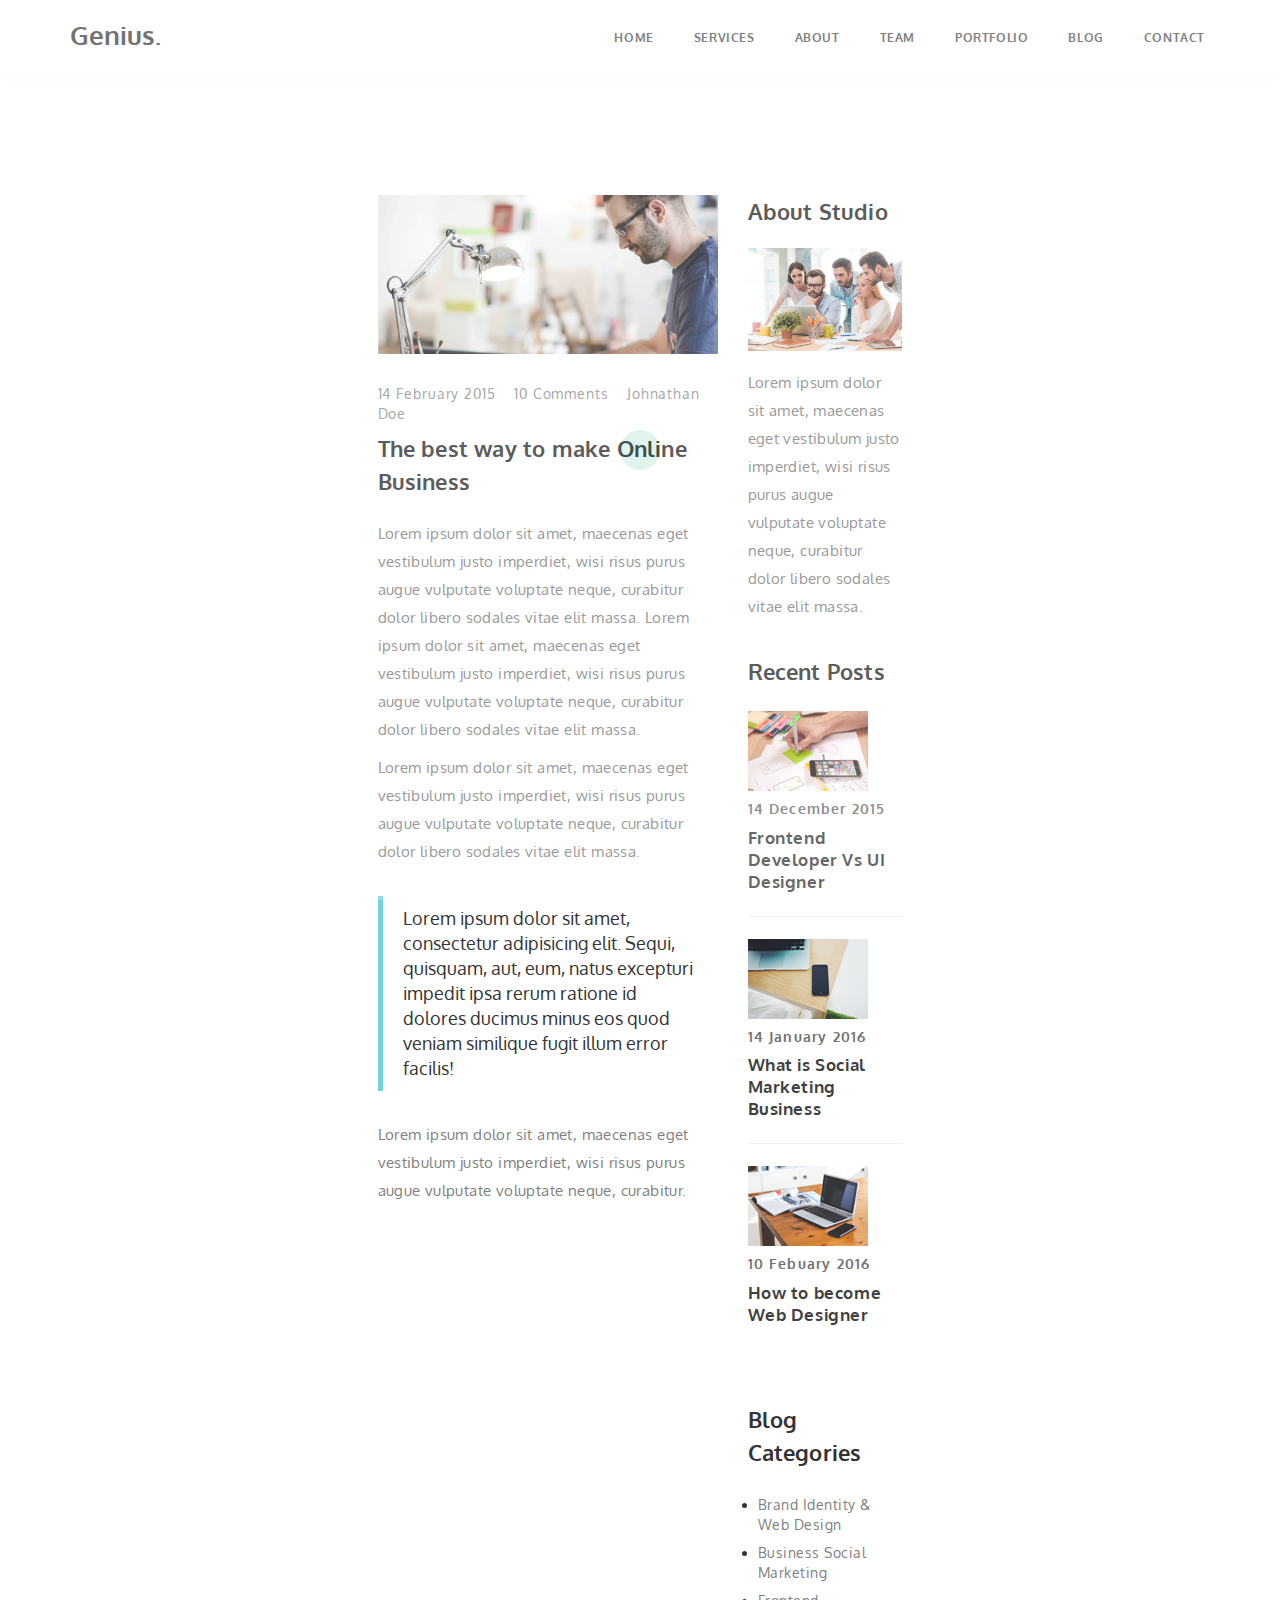
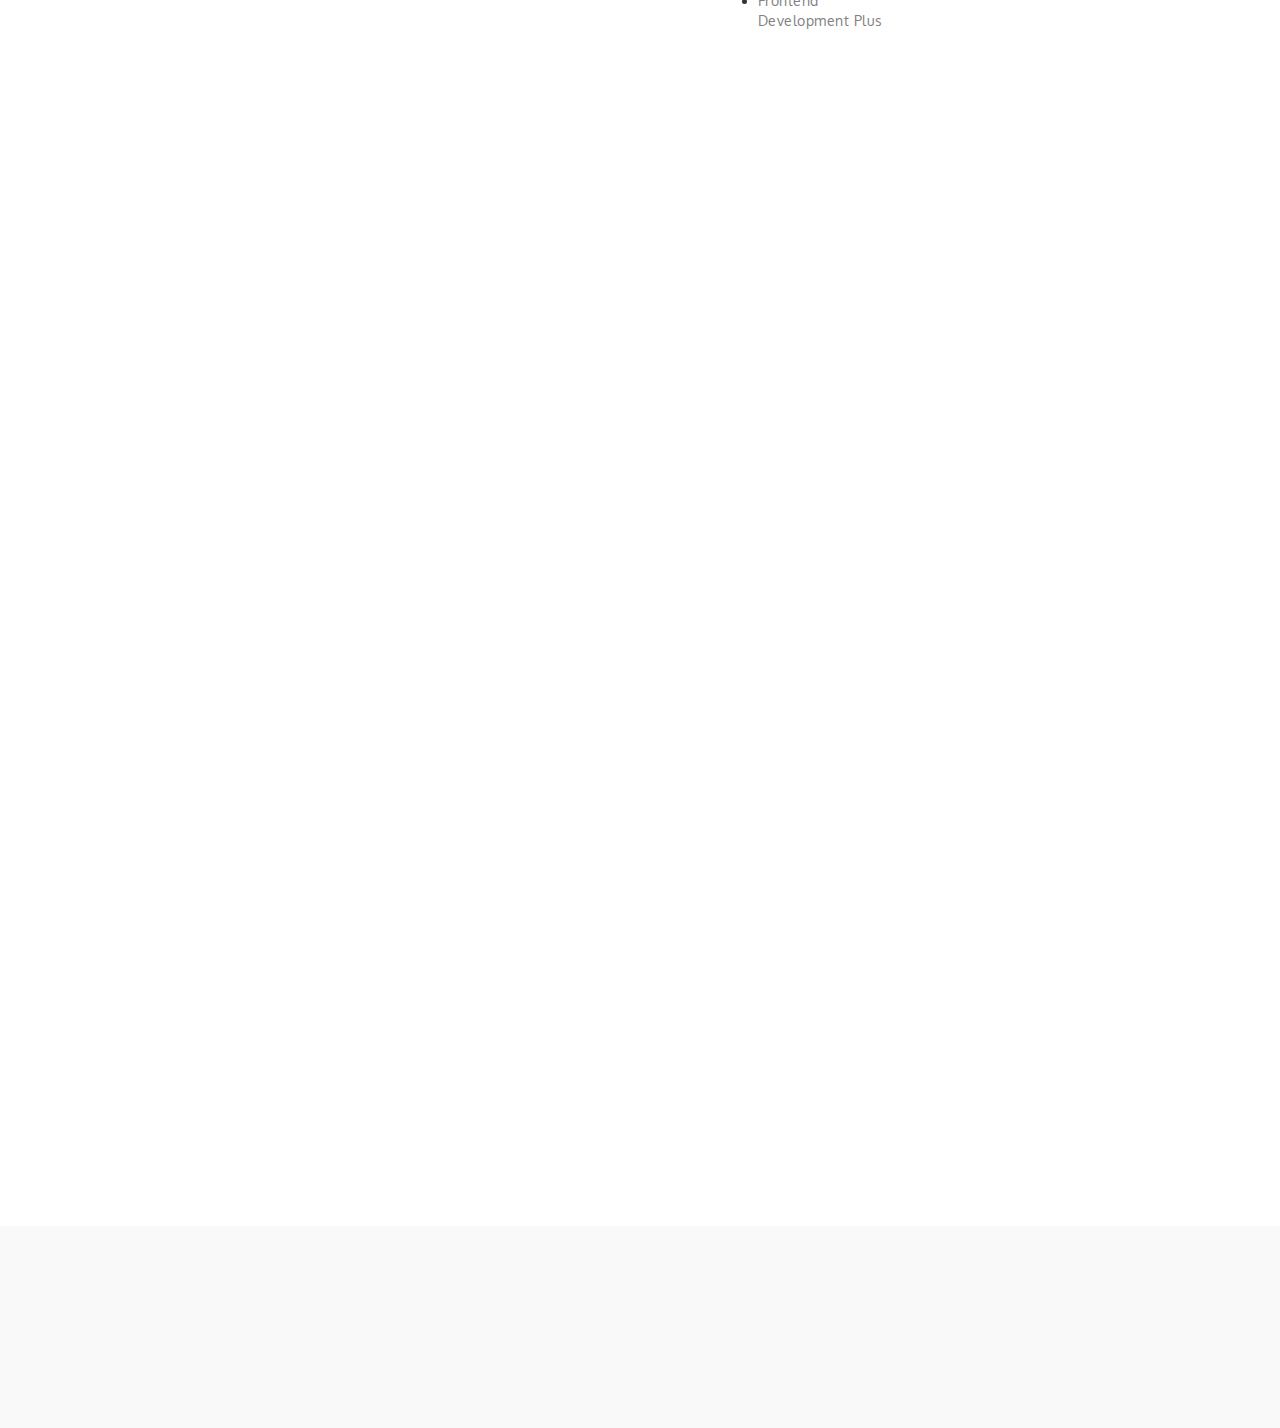
<file: slider-bg/blog-single.html>
<!DOCTYPE html>
<html lang="en">
<head>

	<meta charset="utf-8">
	<meta http-equiv="X-UA-Compatible" content="IE=Edge">
	<meta name="viewport" content="width=device-width, initial-scale=1">
	<meta name="keywords" content="">
	<meta name="description" content="">

	<!-- Site title
   ================================================== -->
	<title>Genius - Business Minimal HTML Template</title>

	<!-- Bootstrap CSS
   ================================================== -->
	<link rel="stylesheet" href="css/bootstrap.min.css">

	<!-- Animate CSS
   ================================================== -->
	<link rel="stylesheet" href="css/animate.css">

	<!-- Font Icons
   ================================================== -->
	<link rel="stylesheet" href="css/font-awesome.min.css">
	<link rel="stylesheet" href="css/et-line-font.css">

	<!-- Main CSS
   ================================================== -->
	<link rel="stylesheet" href="css/style.css">

	<!-- Google web font 
   ================================================== -->	
   <link href='https://fonts.googleapis.com/css?family=Oxygen:400,700' rel='stylesheet' type='text/css'>
	
</head>
<body data-spy="scroll" data-target=".navbar-collapse" data-offset="50">


<!-- Preloader section
================================================== -->
<div  class="preloader">

	<div class="sk-spinner sk-spinner-pulse"></div>

</div>


<!-- Home section
================================================== -->
 


<!-- Navigation section
================================================== -->
<div class="navbar navbar-default navbar-static-top" role="navigation">
	<div class="container">

		<div class="navbar-header">
			<button class="navbar-toggle" data-toggle="collapse" data-target=".navbar-collapse">
				<span class="icon icon-bar"></span>
				<span class="icon icon-bar"></span>
				<span class="icon icon-bar"></span>
			</button>
			<a href="#" class="navbar-brand">Genius.</a>
		</div>
		<div class="collapse navbar-collapse">
			<ul class="nav navbar-nav navbar-right">
				<li><a href="index.html">HOME</a></li>
				<li><a href="#service" class="smoothScroll">SERVICES</a></li>
				<li><a href="#about" class="smoothScroll">ABOUT</a></li>
				<li><a href="#team" class="smoothScroll">TEAM</a></li>
				<li><a href="#portfolio" class="smoothScroll">PORTFOLIO</a></li>
				<li><a href="#blog" class="smoothScroll">BLOG</a></li>
				<li><a href="#contact" class="smoothScroll">CONTACT</a></li>
			</ul>
		</div>

	</div>
</div>


<!-- blog section
================================================== -->
<section id="blog" class="parallax-section">
	<div class="container">
		<div class="row">
 			<div class="col-md-6 col-md-offset-3 col-sm-8 col-sm-offset-1">
				
			<div class="col-md-8 col-sm-7">

				<div class="blog-image wow fadeInUp" data-wow-delay="0.9s">
					<img src="images/blog-wrapper.jpg" class="img-responsive" alt="blog">
				</div>

				<div class="blog-content wow fadeInUp" data-wow-delay="1s">
					<span class="meta-date"><a href="#">14 February 2015</a></span>
					<span class="meta-comments"><a href="#blog-comments">10 Comments</a></span>
					<span class="meta-author"><a href="#blog-author">Johnathan Doe</a></span>
					<h3>The best way to make Online Business</h3>
					<p>Lorem ipsum dolor sit amet, maecenas eget vestibulum justo imperdiet, wisi risus purus augue vulputate voluptate neque, curabitur dolor libero sodales vitae elit massa. Lorem ipsum dolor sit amet, maecenas eget vestibulum justo imperdiet, wisi risus purus augue vulputate voluptate neque, curabitur dolor libero sodales vitae elit massa.</p>
					<p>Lorem ipsum dolor sit amet, maecenas eget vestibulum justo imperdiet, wisi risus purus augue vulputate voluptate neque, curabitur dolor libero sodales vitae elit massa.</p>
					<blockquote>
						Lorem ipsum dolor sit amet, consectetur adipisicing elit. Sequi, quisquam, aut, eum, natus excepturi impedit ipsa rerum ratione id dolores ducimus minus eos quod veniam similique fugit illum error facilis!
					</blockquote>
					<p>Lorem ipsum dolor sit amet, maecenas eget vestibulum justo imperdiet, wisi risus purus augue vulputate voluptate neque, curabitur.</p>
				</div>

				<div class="blog-author wow fadeInUp" data-wow-delay="1s">
					<div class="media">
						<div class="media-object pull-left">
							<a href="#"><img src="images/blog-author.jpg" class="img-responsive img-circle" alt="blog"></a>
						</div>
						<div class="media-body">
							<h4 class="media-heading">Johnny Doe</h4>
							<p>Lorem ipsum dolor sit amet, maecenas eget vestibulum justo imperdiet, wisi risus purus augue vulputate voluptate neque, curabitur.</p>
						</div>
					</div>
				</div>

				<div class="blog-comment wow fadeInUp" data-wow-delay="1s">
					<h3>2 Comments</h3>
						<div class="media">
							<div class="media-object pull-left">
								<img src="images/comment1.jpg" class="img-responsive img-circle" alt="blog">
							</div>
							<div class="media-body">
								<h4 class="media-heading">Johnny Doe</h4>
								<h5>14 December 2015</h5>
								<p>Lorem ipsum dolor sit amet, maecenas eget vestibulum justo imperdiet, wisi risus purus augue vulputate voluptate neque, curabitur.</p>
									<div class="media">
							<div class="media-object pull-left">
								<img src="images/comment1.jpg" class="img-responsive img-circle" alt="blog">
							</div>
							<div class="media-body">
								<h4 class="media-heading">Jennir Mary L</h4>
								<h5>14 December 2015</h5>
								<p>Lorem ipsum dolor sit amet, maecenas eget vestibulum justo imperdiet, wisi risus purus augue vulputate voluptate neque, curabitur.</p>
							</div>
						</div>
							</div>
						</div>
				</div>

				<div class="blog-comment-form wow fadeInUp" data-wow-delay="1s">
					<h3>Leave Comment</h3>
						<form action="#" method="post">
							<div class="col-md-6 col-sm-6">
								<input type="text" class="form-control" placeholder="Name" name="name" required>
							</div>
							<div class="col-md-6 col-sm-6">
								<input type="email" class="form-control" placeholder="Email" name="email" required>
							</div>
							<div class="col-md-12 col-sm-12">
								<textarea class="form-control" placeholder="Message" rows="7" name"message" required></textarea>
							</div>
							<div class="col-md-3 col-sm-3">
								<input type="submit" class="form-control" value="Submit">
							</div>
						</form>
				</div>

			</div>

			<div class="col-md-4 col-sm-5 wow fadeInUp" data-wow-delay="1.3s">
				<div class="blog-about">
					<h3>About Studio</h3>
					<img src="images/about.jpg" class="img-responsive" alt="blog">
					<p>Lorem ipsum dolor sit amet, maecenas eget vestibulum justo imperdiet, wisi risus purus augue vulputate voluptate neque, curabitur dolor libero sodales vitae elit massa.</p>
				</div>

				<div class="recent-post">
					<h3>Recent Posts</h3>

						<div class="media">
							<div class="media-object pull-left">
								<a href="#"><img src="images/blog-thumb1.jpg" class="img-responsive" alt="blog"></a>
							</div>
							<div class="media-body">
								<h5>14 December 2015</h5>
								<h4 class="media-heading"><a href="#">Frontend Developer Vs UI Designer</a></h4>
							</div>
						</div>
						<div class="media">
							<div class="media-object pull-left">
								<a href="#"><img src="images/blog-thumb2.jpg" class="img-responsive" alt="blog"></a>
							</div>
							<div class="media-body">
								<h5>14 January 2016</h5>
								<h4 class="media-heading"><a href="#">What is Social Marketing Business</a></h4>
							</div>
						</div>
						<div class="media">
							<div class="media-object pull-left">
								<a href="#"><img src="images/blog-thumb3.jpg" class="img-responsive" alt="blog"></a>
							</div>
							<div class="media-body">
								<h5>10 Febuary 2016</h5>
								<h4 class="media-heading"><a href="#">How to become Web Designer</a></h4>
							</div>
						</div>
				</div>

				<div class="blog-categories">
					<h3>Blog Categories</h3>
						<li><a href="#">Brand Identity &amp; Web Design</a></li>
						<li><a href="#">Business Social Marketing</a></li>
						<li><a href="#">Frontend Development Plus</a></li>
				</div>

			</div>
			
			
		</div>
	</div>
</section>


<!-- Footer section
================================================== -->
<footer class="blog-footer">
	<div class="container">
		<div class="row">

			<div class="col-md-12 col-sm-12 wow fadeInUp" data-wow-delay="1s">
				<p>Copyright © Genius HTML Template | All Rights Reserved.</p>
				<ul class="social-icon">
					<li><a href="#" class="fa fa-facebook wow fadeIn" data-wow-delay="0.9s"></a></li>
					<li><a href="#" class="fa fa-twitter wow fadeIn" data-wow-delay="0.9s"></a></li>
					<li><a href="#" class="fa fa-dribbble wow fadeIn" data-wow-delay="0.9s"></a></li>
					<li><a href="#" class="fa fa-behance wow fadeIn" data-wow-delay="0.9s"></a></li>
					<li><a href="#" class="fa fa-github wow fadeIn" data-wow-delay="0.9s"></a></li>
					<li><a href="#" class="fa fa-google-plus wow fadeIn" data-wow-delay="0.9s"></a></li>
				</ul>
			</div>
			
		</div>
	</div>
</footer>


<!-- Javascript 
================================================== -->
<script src="js/jquery.js"></script>
<script src="js/bootstrap.min.js"></script>
<script src="js/jquery.sticky.js"></script>
<script src="js/jquery.backstretch.min.js"></script>
<script src="js/jquery.parallax.js"></script>
<script src="js/wow.min.js"></script>
<script src="js/custom1.js"></script>


</body>
</html>
</file>
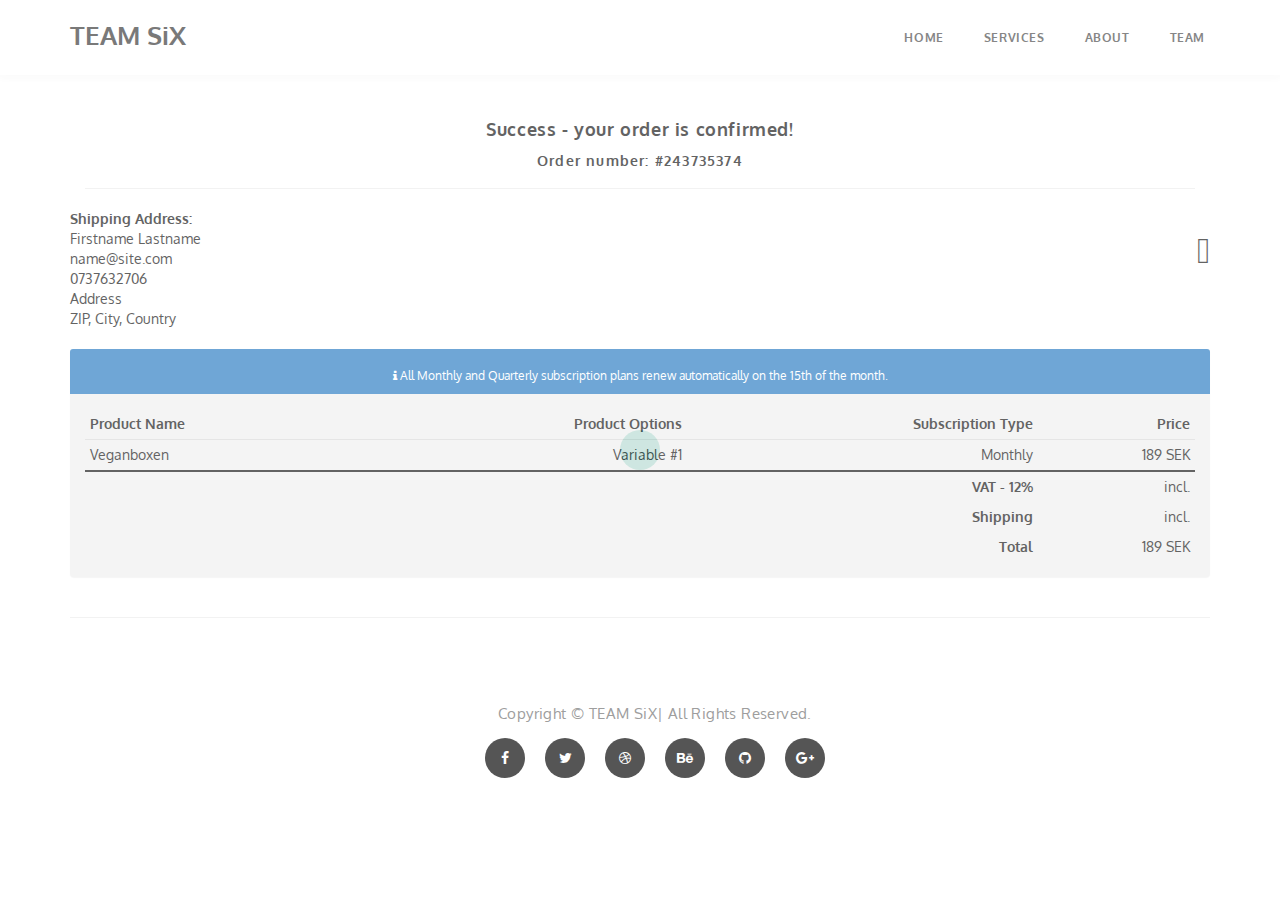
<file: slider-bg/checkoutConfirm.html>
<!DOCTYPE html>
<html lang="en">
<head>

  <meta charset="utf-8">
  <meta http-equiv="X-UA-Compatible" content="IE=Edge">
  <meta name="viewport" content="width=device-width, initial-scale=1">
  <meta name="keywords" content="">
  <meta name="description" content="">

  <!-- Site title
   ================================================== -->
  <title>TEAM 6</title>
    <link rel="icon" type="image/png" href="images/icons/favicon.ico"/>

  <!-- Bootstrap CSS
   ================================================== -->
  <link rel="stylesheet" href="css/bootstrap.min.css">

  <!-- Animate CSS
   ================================================== -->
  <link rel="stylesheet" href="css/animate.css">

  <!-- Font Icons CSS
   ================================================== -->
  <link rel="stylesheet" href="css/font-awesome.min.css">
  <link rel="stylesheet" href="css/et-line-font.css">

  <!-- Nivo Lightbox CSS
   ================================================== -->
  <link rel="stylesheet" href="css/nivo-lightbox.css">
  <link rel="stylesheet" href="css/nivo_themes/default/default.css">

  <!-- Owl Carousel CSS
   ================================================== -->
    <link rel="stylesheet" href="css/owl.theme.css">
  <link rel="stylesheet" href="css/owl.carousel.css">

  <!-- Main CSS
   ================================================== -->
  <link rel="stylesheet" href="css/style.css">

  <!-- Google web font 
   ================================================== --> 
   <link href='https://fonts.googleapis.com/css?family=Oxygen:400,700' rel='stylesheet' type='text/css'>
   <link rel="stylesheet" href="https://use.fontawesome.com/releases/v5.3.1/css/all.css" integrity="sha384-mzrmE5qonljUremFsqc01SB46JvROS7bZs3IO2EmfFsd15uHvIt+Y8vEf7N7fWAU" crossorigin="anonymous">



<!-- <link href="//netdna.bootstrapcdn.com/bootstrap/3.2.0/css/bootstrap.min.css" rel="stylesheet" id="bootstrap-css">
 --><!-- <script src="//netdna.bootstrapcdn.com/bootstrap/3.2.0/js/bootstrap.min.js"></script>
 --><!-- <script src="//code.jquery.com/jquery-1.11.1.min.js"></script>
 -->
<!------ Include the above in your HEAD tag ---------->


  <style type="text/css">
     
  /*Breadcrumbs*/
        .breadcrumbs {
            padding: 10px 0 6px;
            box-shadow: inset 0 0 4px #eee;
            background: url("https://formden.com/static/assets/img/breadcrumbs.png") repeat;
        }

            .breadcrumbs h1 {
                color: #686868;
                font-size: 26px;
                margin-top: 12px;
            }

        .breadcrumb {
            top: 9px;
            padding-right: 0;
            background: none;
            position: relative;
        }

            .breadcrumb a {
                color: #777;
            }

            .breadcrumb li.active,
            .breadcrumb li a:hover {
                color: #72c02c;
                text-decoration: none;
            }

        .margin-bottom-30 {
            margin-bottom: 30px;
        }
.btn-template-main {
    color: #38a7bb;
    background-color: #fff;
    border-color: #38a7bb;
}
/* Everything but the jumbotron gets side spacing for mobile first views */
 

.table {
    margin-bottom: 0px;
}

 
.table > tbody > tr > .no-line {
    border-top: none;
}

.table > thead > tr > .no-line {
    border-bottom: none;
}

.table > tbody > tr > .thick-line {
    border-top: 2px solid;
}
 

/* Supporting marketing content */
.marketing {
  margin: 20px 0 0 0;
}
 

/* Responsive: Portrait tablets and up */
@media screen and (min-width: 768px) {
  /* Remove the padding we set earlier */
  .header,
  .marketing,
  .footer {
    padding-right: 0;
    padding-left: 0;
  }
  /* Space out the masthead */
  .header {
    margin-bottom: 30px;
  }
  /* Remove the bottom border on the jumbotron for visual effect */
  .jumbotron {
    border-bottom: 0;
  }
}
 
.panel-title {display: inline;font-weight: bold;}
.checkbox.pull-right { margin: 0; }
.pl-ziro { padding-left: 0px; }

.panel {
    border: 0px solid transparent;
    background: #f1f1f1;
}

.panel-default>.panel-heading .badge {
    color: #ffffff;
    background-color: transparent;
}

 
.panel-heading {
    border-bottom: 0px solid #555555 !important;
}

.panel-default>.panel-heading {
    color: #ffffff;
    background-color: #428bca;
    padding-bottom: 1px !important;
}
  </style>
</head>
<body data-spy="scroll" data-target=".navbar-collapse" data-offset="50">


<!-- Preloader section
================================================== -->
<div  class="preloader">
  <div class="sk-spinner sk-spinner-pulse"></div>
</div>



<!-- Navigation section
================================================== -->
<div class="navbar navbar-default navbar-static-top" role="navigation">
  <div class="container">

    <div class="navbar-header">
      <button class="navbar-toggle" data-toggle="collapse" data-target=".navbar-collapse">
        <span class="icon icon-bar"></span>
        <span class="icon icon-bar"></span>
        <span class="icon icon-bar"></span>
      </button>
      <a href="#" class="navbar-brand">TEAM SiX</a>
    </div>
    <div class="collapse navbar-collapse">
      <ul class="nav navbar-nav navbar-right">
        <li><a href="#home" class="smoothScroll">HOME</a></li>
        <li><a href="#service" class="smoothScroll">SERVICES</a></li>
        <li><a href="#about" class="smoothScroll">ABOUT</a></li>
        <li><a href="#team" class="smoothScroll">TEAM</a></li>
 
      </ul>
    </div>

  </div>
</div>
 
<!-- Home section
================================================== -->
 

<div class="container"  >

               <div class="row marketing">
      
              <div class="col-lg-12">
<div>
<center>  
<h4>Success - your order is confirmed!</h4>
<h5>Order number: #243735374</h5>
<hr />  
</div>
</center>
        </div>

    <div class="row">
        <div class="col-xs-12">
        <div class="row">
          <div class="col-xs-6">
              <address>
            <strong>Shipping Address:</strong><br>
                        Firstname Lastname<br>
                        name@site.com<br>
                        0737632706<br>
              Address<br>
              ZIP, City, Country
            </address>

          </div>
          <div class="col-xs-6 text-right">
                <h1><span class="fas fa-print" aria-hidden="true"></span></h1>
          </div>
        </div>
      </div>
    </div>
    
    <div class="row">
      <div class="col-md-12">
        <div class="panel panel-default">
          <div class="panel-heading">
            <center><h6><span class="fa fa-info" aria-hidden="true"></span> 
                    All Monthly and Quarterly subscription plans renew automatically on the 15th of the month.</h6> </center>
          </div>
          <div class="panel-body">
            <div class="table-responsive">
              <table class="table table-condensed">
                <thead>
                                <tr>
                      <td><strong>Product Name</strong></td>
                      <td class="text-right"><strong>Product Options</strong></td>
                        <td class="text-right"><strong>Subscription Type</strong></td>
                        <td class="text-right"><strong>Price</strong></td>
                                    
                                </tr>
                </thead>
                <tbody>
                  <!-- foreach ($order->lineItems as $line) or some such thing here -->
                  <tr>
                    <td>Veganboxen</td>
                        <td class="text-right">Variable #1</td>
                        <td class="text-right">Monthly</td>
                                    <td class="text-right">189 SEK</td>
                  </tr>
                  <tr>
                    <td class="thick-line"></td>
                    <td class="thick-line"></td>
                    <td class="thick-line text-right"><strong>VAT - 12%</strong></td>
                    <td class="thick-line text-right">incl.</td>
                  </tr>
                  <tr>
                    <td class="no-line"></td>
                    <td class="no-line"></td>
                    <td class="no-line text-right"><strong>Shipping</strong></td>
                    <td class="no-line text-right">incl.</td>
                  </tr>
                  <tr>
                    <td class="no-line"></td>
                    <td class="no-line"></td>
                    <td class="no-line text-right"><strong>Total</strong></td>
                    <td class="no-line text-right">189 SEK</td>
                  </tr>
                </tbody>
              </table>
            </div>
        </div>
      </div>
    </div>
  </div>
  </div>  <!-- /container -->
<hr>


<!-- Footer section
================================================== -->
<footer>
  <div class="container">
    <div class="row">

      <div class="col-md-12 col-sm-12 wow fadeInUp" data-wow-delay="1s">
        <p>Copyright © TEAM SiX| All Rights Reserved.</p>
        <ul class="social-icon">
          <li><a href="#" class="fa fa-facebook wow fadeIn" data-wow-delay="0.9s"></a></li>
          <li><a href="#" class="fa fa-twitter wow fadeIn" data-wow-delay="0.9s"></a></li>
          <li><a href="#" class="fa fa-dribbble wow fadeIn" data-wow-delay="0.9s"></a></li>
          <li><a href="#" class="fa fa-behance wow fadeIn" data-wow-delay="0.9s"></a></li>
          <li><a href="#" class="fa fa-github wow fadeIn" data-wow-delay="0.9s"></a></li>
          <li><a href="#" class="fa fa-google-plus wow fadeIn" data-wow-delay="0.9s"></a></li>
        </ul>
      </div>
      
    </div>
  </div>
</footer>


<!-- Javascript 
================================================== -->
<script src="js/jquery.js"></script>
<script src="js/bootstrap.min.js"></script>
<script src="js/jquery.sticky.js"></script>
<script src="js/jquery.backstretch.min.js"></script>
<script src="js/jquery.parallax.js"></script>
<script src="js/nivo-lightbox.min.js"></script>
<script src="js/owl.carousel.min.js"></script>
<script src="js/smoothscroll.js"></script>
<script src="js/wow.min.js"></script>
<script src="js/custom.js"></script>


</body>
</html>
</file>
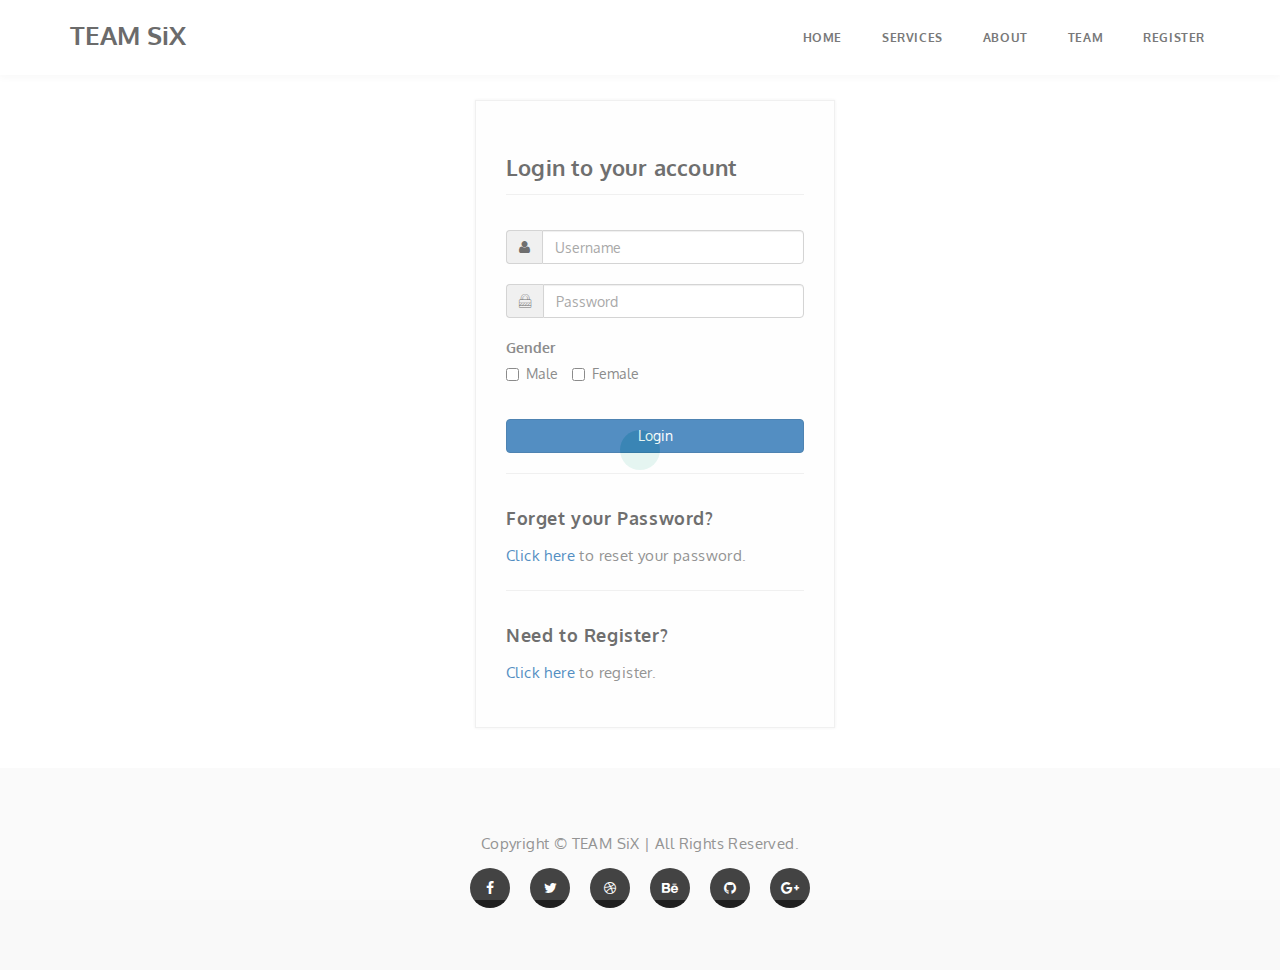
<file: slider-bg/login.html>
<!DOCTYPE html>
<html lang="en">
<head>

  <meta charset="utf-8">
  <meta http-equiv="X-UA-Compatible" content="IE=Edge">
  <meta name="viewport" content="width=device-width, initial-scale=1">
  <meta name="keywords" content="">
  <meta name="description" content="">

  <!-- Site title
   ================================================== -->
  <title>TEAM 6</title>

  <!-- Bootstrap CSS
   ================================================== -->
  <link rel="stylesheet" href="css/bootstrap.min.css">

  <!-- Animate CSS
   ================================================== -->
  <link rel="stylesheet" href="css/animate.css">

  <!-- Font Icons CSS
   ================================================== -->
  <link rel="stylesheet" href="css/font-awesome.min.css">
  <link rel="stylesheet" href="css/et-line-font.css">

  <!-- Nivo Lightbox CSS
   ================================================== -->
  <link rel="stylesheet" href="css/nivo-lightbox.css">
  <link rel="stylesheet" href="css/nivo_themes/default/default.css">

  <!-- Owl Carousel CSS
   ================================================== -->
  <link rel="stylesheet" href="css/owl.theme.css">
  <link rel="stylesheet" href="css/owl.carousel.css">

  <!-- Main CSS
   ================================================== -->
  <link rel="stylesheet" href="css/style.css">
 
  <!-- Google web font 
   ================================================== --> 
   <link href='https://fonts.googleapis.com/css?family=Oxygen:400,700' rel='stylesheet' type='text/css'>
    
<!--===============================================================================================-->  
  <link rel="icon" type="image/png" href="images/icons/favicon.ico"/>

<!-- Special version of Bootstrap that only affects content wrapped in .bootstrap-iso -->
  <link rel="stylesheet" href="https://formden.com/static/cdn/bootstrap-iso.css" /> 

 <style type="text/css">
   .margin-bottom-20{
    margin-bottom: 20px;
   }
/*Registration and Login Page v1
------------------------------------*/
.reg-page {
  color: #555;
  padding: 30px;
  background: #fefefe;
  border: solid 1px #eee;
  box-shadow: 0 0 3px #eee;
}

/*Reg Header*/
.reg-header {
  /* color: #555; */
  /* text-align: center; */
  margin-bottom: 35px;
  border-bottom: solid 1px #eee;
}

.reg-header h2 {
  font-size: 24px;
  margin-bottom: 15px;
}

/*Reg Forms*/
.reg-page label {
  color: #777;
}
/*Breadcrumbs*/
        .breadcrumbs {
            padding: 10px 0 6px;
            box-shadow: inset 0 0 4px #eee;
            background: url("https://formden.com/static/assets/img/breadcrumbs.png") repeat;
        }

            .breadcrumbs h1 {
                color: #686868;
                font-size: 26px;
                margin-top: 12px;
            }

        .breadcrumb {
            top: 9px;
            padding-right: 0;
            background: none;
            position: relative;
        }

            .breadcrumb a {
                color: #777;
            }

            .breadcrumb li.active,
            .breadcrumb li a:hover {
                color: #72c02c;
                text-decoration: none;
            }

        .margin-bottom-30 {
            margin-bottom: 30px;
        }

 </style>

</head>
<body data-spy="scroll" data-target=".navbar-collapse" data-offset="50">


<!-- Preloader section ================================================== -->
<div  class="preloader">

  <div class="sk-spinner sk-spinner-pulse"></div>

</div>




<!-- Navigation section
================================================== -->
<div class="navbar navbar-default navbar-static-top" role="navigation">
  <div class="container">

    <div class="navbar-header">
      <button class="navbar-toggle" data-toggle="collapse" data-target=".navbar-collapse">
        <span class="icon icon-bar"></span>
        <span class="icon icon-bar"></span>
        <span class="icon icon-bar"></span>
      </button>
      <a href="#" class="navbar-brand">TEAM SiX</a>
    </div>
    <div class="collapse navbar-collapse">
      <ul class="nav navbar-nav navbar-right">
        <li><a href="#home" class="smoothScroll">HOME</a></li>
        <li><a href="#service" class="smoothScroll">SERVICES</a></li>
        <li><a href="#about" class="smoothScroll">ABOUT</a></li>
        <li><a href="#team" class="smoothScroll">TEAM</a></li>
        <li><a href="register.html" class="smoothScroll">REGISTER</a></li>

       </ul>
    </div>

  </div>
</div>
<!-- Home section
================================================== -->

<!-- Contact section
================================================== -->
 
 <div class="container">
  <!--=== Content Part ===-->
  <div class="container">   
    <div class="row">
      <div class="col-md-4 col-md-offset-4 col-sm-6 col-sm-offset-3">
        <form  style="margin-top: 25px;" class="reg-page" method="post" action=""><input type="hidden" name="" value="" ">
          <div class="reg-header">            
            <h3>Login to your account</h3>
          </div>
          <div class="input-group margin-bottom-20">
            <span class="input-group-addon"><i class="fa fa-user"></i></span>
            <input id="id_username" maxlength="254" name="username" type="text" placeholder="Username" tabindex="1" class="form-control">
          </div>                    
          <div class="input-group margin-bottom-20">
            <span class="input-group-addon"><i class="icon-lock"></i></span>
            <input id="id_password" name="password" type="password" placeholder="Password" tabindex="2" class="form-control">
          </div>                    
           <div class="input-group margin-bottom-20">
           <div class="form-group" id="div_checkbox">
         <label class="control-label " for="checkbox">
       Gender
      </label>
      <div class=" ">
       <label class="checkbox-inline">
        <input name="checkbox" type="checkbox" value="Male"/>
        Male
       </label>
       <label class="checkbox-inline">
        <input name="checkbox" type="checkbox" value="Female"/>
        Female
       </label>
      </div>
     </div>          </div>                    
 
          <div class="row">
            <div class="col-md-12">
              <button class="btn btn-primary btn-block" type="submit" tabindex="3">Login</button>                        
            </div>
          </div>

          <hr>

          <h4>Forget your Password?</h4>
          <p><a class="color-green" href="/accounts/password/reset">Click here</a> to reset your password.</p>
          
          <hr>
          <h4>Need to Register?</h4>
          <p><a class="color-green" href="/accounts/register/">Click here</a> to register.</p>
        </form>            
      </div>
    </div><!--/row-->
  </div><!--/container-->  
  <br><br>

    </div>
<!-- Footer section
================================================== -->
<footer class="blog-footer">
  <div class="container">
    <div class="row">

      <div class="col-md-12 col-sm-12 wow fadeInUp" data-wow-delay="1s">
        <p>Copyright © TEAM SiX | All Rights Reserved.</p>
        <ul class="social-icon">
          <li><a href="#" class="fa fa-facebook wow fadeIn" data-wow-delay="0.9s"></a></li>
          <li><a href="#" class="fa fa-twitter wow fadeIn" data-wow-delay="0.9s"></a></li>
          <li><a href="#" class="fa fa-dribbble wow fadeIn" data-wow-delay="0.9s"></a></li>
          <li><a href="#" class="fa fa-behance wow fadeIn" data-wow-delay="0.9s"></a></li>
          <li><a href="#" class="fa fa-github wow fadeIn" data-wow-delay="0.9s"></a></li>
          <li><a href="#" class="fa fa-google-plus wow fadeIn" data-wow-delay="0.9s"></a></li>
        </ul>
      </div>
      
    </div>
  </div>
</footer>


<!-- Javascript 
================================================== -->
<script src="js/jquery.js"></script>
<script src="js/bootstrap.min.js"></script>
<script src="js/jquery.sticky.js"></script>
<script src="js/jquery.backstretch.min.js"></script>
<script src="js/jquery.parallax.js"></script>
<script src="js/nivo-lightbox.min.js"></script>
<script src="js/owl.carousel.min.js"></script>
<script src="js/smoothscroll.js"></script>
<script src="js/wow.min.js"></script>
<script src="js/custom.js"></script>

<!--===============================================================================================-->  
  <script src="vendor/jquery/jquery-3.2.1.min.js"></script>
<!--===============================================================================================-->
  <script src="vendor/bootstrap/js/popper.js"></script>
  <script src="vendor/bootstrap/js/bootstrap.min.js"></script>
<!--===============================================================================================-->
  <script src="vendor/select2/select2.min.js"></script>
<!--===============================================================================================-->
  <script src="vendor/tilt/tilt.jquery.min.js"></script>
  <script >
    $('.js-tilt').tilt({
      scale: 1.1
    })
  </script>
<!--===============================================================================================-->
  <script src="js/main.js"></script>


</body>
</html>
</file>
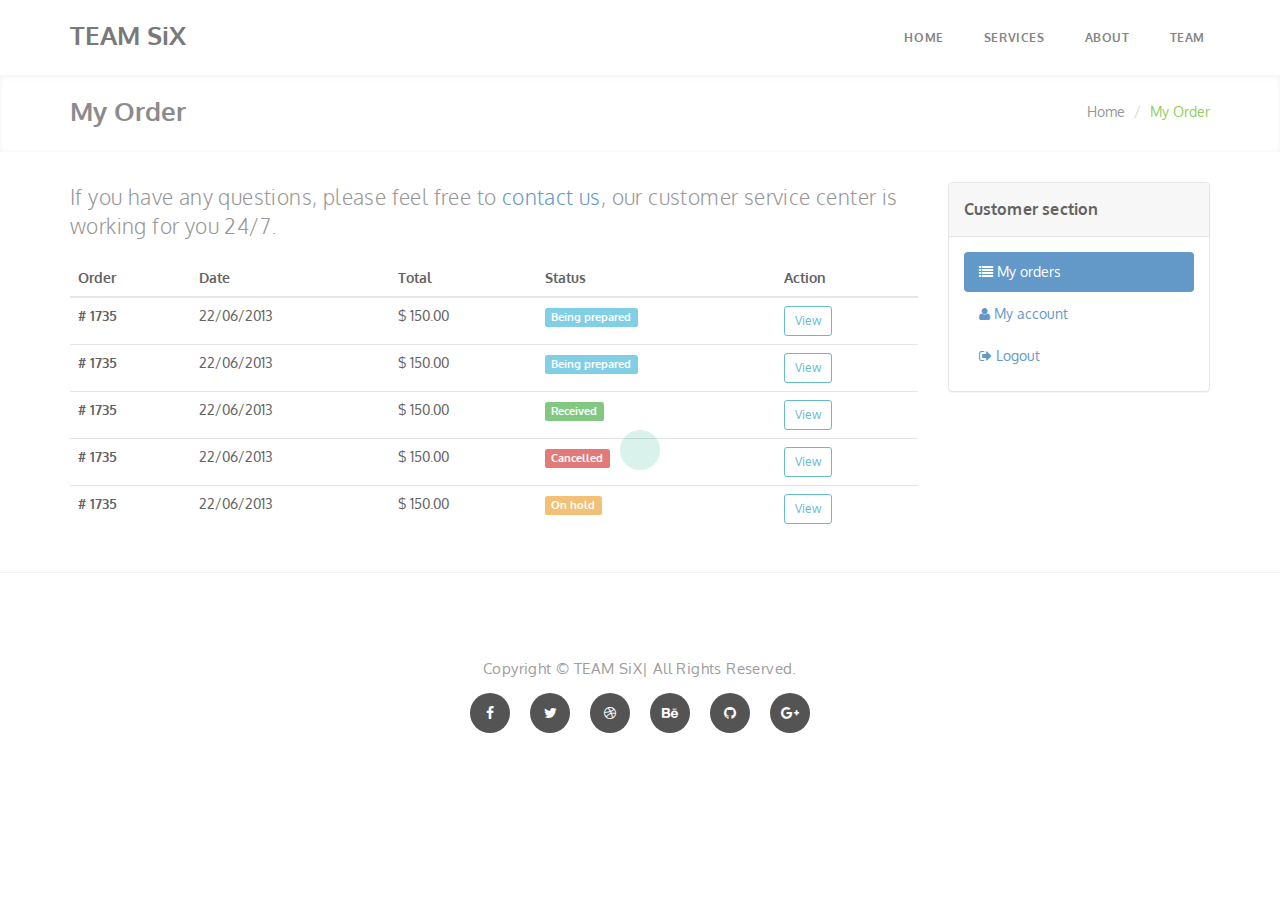
<file: slider-bg/myorder.html>
<!DOCTYPE html>
<html lang="en">
<head>

  <meta charset="utf-8">
  <meta http-equiv="X-UA-Compatible" content="IE=Edge">
  <meta name="viewport" content="width=device-width, initial-scale=1">
  <meta name="keywords" content="">
  <meta name="description" content="">

  <!-- Site title
   ================================================== -->
  <title>TEAM 6</title>
    <link rel="icon" type="image/png" href="images/icons/favicon.ico"/>

  <!-- Bootstrap CSS
   ================================================== -->
  <link rel="stylesheet" href="css/bootstrap.min.css">

  <!-- Animate CSS
   ================================================== -->
  <link rel="stylesheet" href="css/animate.css">

  <!-- Font Icons CSS
   ================================================== -->
  <link rel="stylesheet" href="css/font-awesome.min.css">
  <link rel="stylesheet" href="css/et-line-font.css">

  <!-- Nivo Lightbox CSS
   ================================================== -->
  <link rel="stylesheet" href="css/nivo-lightbox.css">
  <link rel="stylesheet" href="css/nivo_themes/default/default.css">

  <!-- Owl Carousel CSS
   ================================================== -->
    <link rel="stylesheet" href="css/owl.theme.css">
  <link rel="stylesheet" href="css/owl.carousel.css">

  <!-- Main CSS
   ================================================== -->
  <link rel="stylesheet" href="css/style.css">

  <!-- Google web font 
   ================================================== --> 
   <link href='https://fonts.googleapis.com/css?family=Oxygen:400,700' rel='stylesheet' type='text/css'>


<!-- <link href="//netdna.bootstrapcdn.com/bootstrap/3.2.0/css/bootstrap.min.css" rel="stylesheet" id="bootstrap-css">
 --><!-- <script src="//netdna.bootstrapcdn.com/bootstrap/3.2.0/js/bootstrap.min.js"></script>
 --><!-- <script src="//code.jquery.com/jquery-1.11.1.min.js"></script>
 -->
<!------ Include the above in your HEAD tag ---------->


  <style type="text/css">
     
  /*Breadcrumbs*/
        .breadcrumbs {
            padding: 10px 0 6px;
            box-shadow: inset 0 0 4px #eee;
            background: url("https://formden.com/static/assets/img/breadcrumbs.png") repeat;
        }

            .breadcrumbs h1 {
                color: #686868;
                font-size: 26px;
                margin-top: 12px;
            }

        .breadcrumb {
            top: 9px;
            padding-right: 0;
            background: none;
            position: relative;
        }

            .breadcrumb a {
                color: #777;
            }

            .breadcrumb li.active,
            .breadcrumb li a:hover {
                color: #72c02c;
                text-decoration: none;
            }

        .margin-bottom-30 {
            margin-bottom: 30px;
        }
.btn-template-main {
    color: #38a7bb;
    background-color: #fff;
    border-color: #38a7bb;
}
  </style>
</head>
<body data-spy="scroll" data-target=".navbar-collapse" data-offset="50">


<!-- Preloader section
================================================== -->
<div  class="preloader">
  <div class="sk-spinner sk-spinner-pulse"></div>
</div>



<!-- Navigation section
================================================== -->
<div class="navbar navbar-default navbar-static-top" role="navigation">
  <div class="container">

    <div class="navbar-header">
      <button class="navbar-toggle" data-toggle="collapse" data-target=".navbar-collapse">
        <span class="icon icon-bar"></span>
        <span class="icon icon-bar"></span>
        <span class="icon icon-bar"></span>
      </button>
      <a href="#" class="navbar-brand">TEAM SiX</a>
    </div>
    <div class="collapse navbar-collapse">
      <ul class="nav navbar-nav navbar-right">
        <li><a href="#home" class="smoothScroll">HOME</a></li>
        <li><a href="#service" class="smoothScroll">SERVICES</a></li>
        <li><a href="#about" class="smoothScroll">ABOUT</a></li>
        <li><a href="#team" class="smoothScroll">TEAM</a></li>
 
      </ul>
    </div>

  </div>
</div>
 
<!-- Home section
================================================== -->
 <div class="breadcrumbs margin-bottom-30">
    <div class="container">
        <h1 class="pull-left">My Order</h1>
        <ul class="pull-right breadcrumb">

            <li><a href="/">Home</a></li>
            <li class="active">My Order</li>
        </ul>
    </div>
</div>
<div class="container" style="margin-top: 25px;">

                <div class="row">

                    <!-- *** LEFT COLUMN ***
       _________________________________________________________ -->
                    <div class="col-md-9" >

                        <p class="text-muted lead">If you have any questions, please feel free to <a href="contact.html">contact us</a>, our customer service center is working for you 24/7.</p>

                        <div class="box">

                            <div class="table-responsive">
                                <table class="table table-hover">
                                    <thead>
                                        <tr>
                                            <th>Order</th>
                                            <th>Date</th>
                                            <th>Total</th>
                                            <th>Status</th>
                                            <th>Action</th>
                                        </tr>
                                    </thead>
                                    <tbody>
                                        <tr>
                                            <th># 1735</th>
                                            <td>22/06/2013</td>
                                            <td>$ 150.00</td>
                                            <td><span class="label label-info">Being prepared</span>
                                            </td>
                                            <td><a href="orderdetails.html" class="btn btn-template-main btn-sm">View</a>
                                            </td>
                                        </tr>
                                        <tr>
                                            <th># 1735</th>
                                            <td>22/06/2013</td>
                                            <td>$ 150.00</td>
                                            <td><span class="label label-info">Being prepared</span>
                                            </td>
                                            <td><a href="orderdetails.html" class="btn btn-template-main btn-sm">View</a>
                                            </td>
                                        </tr>
                                        <tr>
                                            <th># 1735</th>
                                            <td>22/06/2013</td>
                                            <td>$ 150.00</td>
                                            <td><span class="label label-success">Received</span>
                                            </td>
                                            <td><a href="corderdetails.html" class="btn btn-template-main btn-sm">View</a>
                                            </td>
                                        </tr>
                                        <tr>
                                            <th># 1735</th>
                                            <td>22/06/2013</td>
                                            <td>$ 150.00</td>
                                            <td><span class="label label-danger">Cancelled</span>
                                            </td>
                                            <td><a href="customer-order.html" class="btn btn-template-main btn-sm">View</a>
                                            </td>
                                        </tr>
                                        <tr>
                                            <th># 1735</th>
                                            <td>22/06/2013</td>
                                            <td>$ 150.00</td>
                                            <td><span class="label label-warning">On hold</span>
                                            </td>
                                            <td><a href="customer-order.html" class="btn btn-template-main btn-sm">View</a>
                                            </td>
                                        </tr>
                                    </tbody>
                                </table>
                            </div>
                            <!-- /.table-responsive -->

                        </div>
                        <!-- /.box -->

                    </div>
                    <!-- /.col-md-9 -->

                    <!-- *** LEFT COLUMN END *** -->

                    <!-- *** RIGHT COLUMN ***
       _________________________________________________________ -->

                    <div class="col-md-3">
                        <!-- *** CUSTOMER MENU ***
 _________________________________________________________ -->
                        <div class="panel panel-default sidebar-menu">

                            <div class="panel-heading">
                                <h3 class="panel-title">Customer section</h3>
                            </div>

                            <div class="panel-body">

                                <ul class="nav nav-pills nav-stacked">
                                    <li class="active">
                                        <a href="customer-orders.html"><i class="fa fa-list"></i> My orders</a>
                                    </li>
                                 <!--    <li>
                                        <a href="customer-wishlist.html"><i class="fa fa-heart"></i> My wishlist</a>
                                    </li> -->
                                    <li>
                                        <a href="customer-account.html"><i class="fa fa-user"></i> My account</a>
                                    </li>
                                    <li>
                                        <a href="index.html"><i class="fa fa-sign-out"></i> Logout</a>
                                    </li>
                                </ul>
                            </div>

                        </div>
                        <!-- /.col-md-3 -->

                        <!-- *** CUSTOMER MENU END *** -->
                    </div>

                    <!-- *** RIGHT COLUMN END *** -->

                </div>


            </div>
<hr>


<!-- Footer section
================================================== -->
<footer>
  <div class="container">
    <div class="row">

      <div class="col-md-12 col-sm-12 wow fadeInUp" data-wow-delay="1s">
        <p>Copyright © TEAM SiX| All Rights Reserved.</p>
        <ul class="social-icon">
          <li><a href="#" class="fa fa-facebook wow fadeIn" data-wow-delay="0.9s"></a></li>
          <li><a href="#" class="fa fa-twitter wow fadeIn" data-wow-delay="0.9s"></a></li>
          <li><a href="#" class="fa fa-dribbble wow fadeIn" data-wow-delay="0.9s"></a></li>
          <li><a href="#" class="fa fa-behance wow fadeIn" data-wow-delay="0.9s"></a></li>
          <li><a href="#" class="fa fa-github wow fadeIn" data-wow-delay="0.9s"></a></li>
          <li><a href="#" class="fa fa-google-plus wow fadeIn" data-wow-delay="0.9s"></a></li>
        </ul>
      </div>
      
    </div>
  </div>
</footer>


<!-- Javascript 
================================================== -->
<script src="js/jquery.js"></script>
<script src="js/bootstrap.min.js"></script>
<script src="js/jquery.sticky.js"></script>
<script src="js/jquery.backstretch.min.js"></script>
<script src="js/jquery.parallax.js"></script>
<script src="js/nivo-lightbox.min.js"></script>
<script src="js/owl.carousel.min.js"></script>
<script src="js/smoothscroll.js"></script>
<script src="js/wow.min.js"></script>
<script src="js/custom.js"></script>


</body>
</html>
</file>
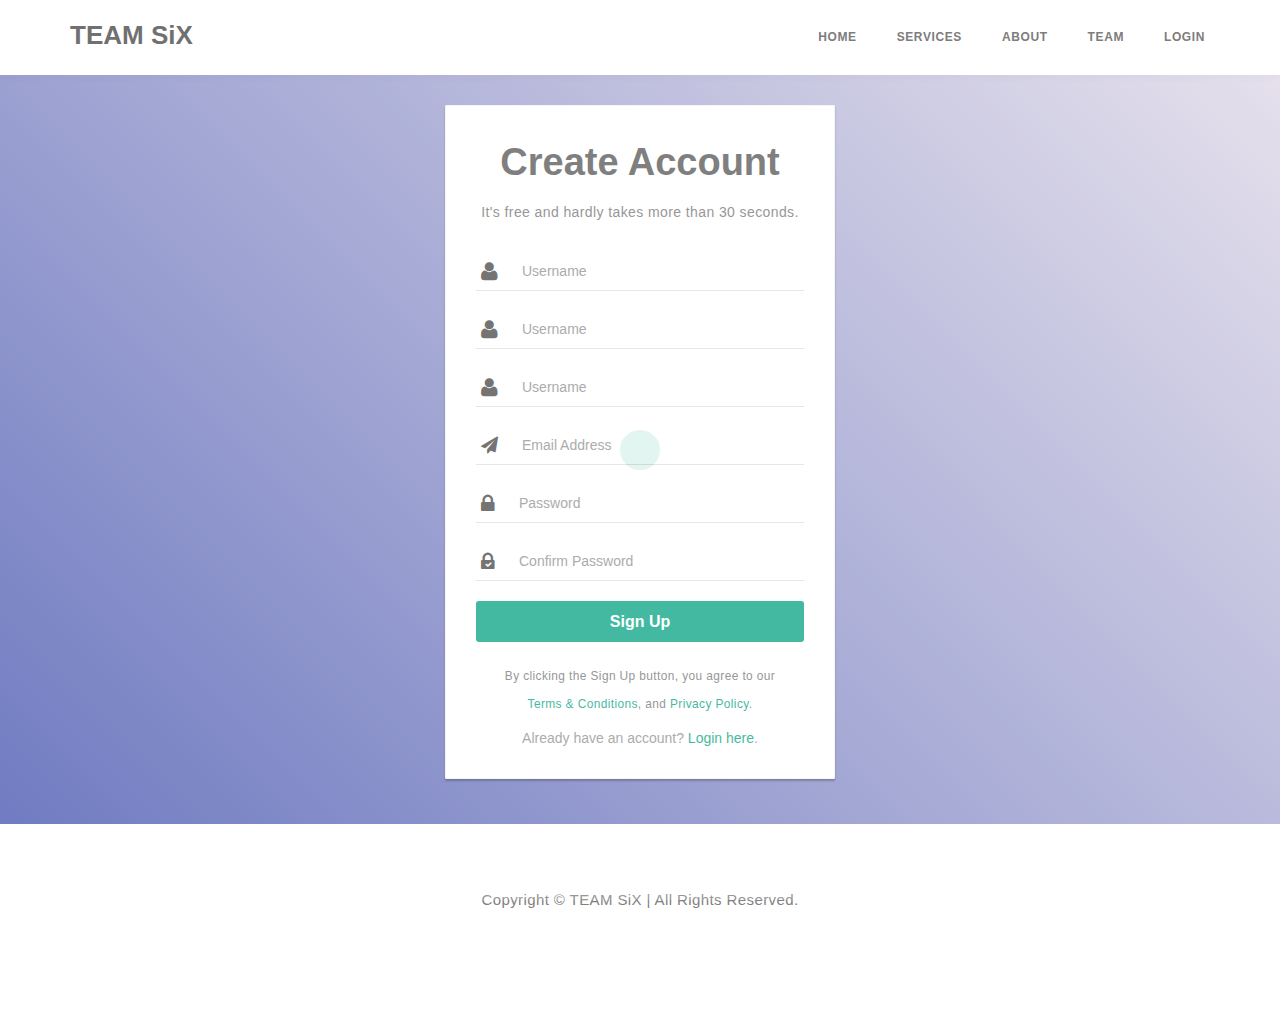
<file: slider-bg/register.html>
<!DOCTYPE html>
<html lang="en">
<head>

  <meta charset="utf-8">
  <meta http-equiv="X-UA-Compatible" content="IE=Edge">
  <meta name="viewport" content="width=device-width, initial-scale=1">
  <meta name="keywords" content="">
  <meta name="description" content="">

  <!-- Site title
   ================================================== -->
  <title>TEAM 6</title>
    <link rel="icon" type="image/png" href="images/icons/favicon.ico"/>

  <!-- Bootstrap CSS
   ================================================== -->
  <link rel="stylesheet" href="css/bootstrap.min.css">

  <!-- Animate CSS
   ================================================== -->
  <link rel="stylesheet" href="css/animate.css">

  <!-- Font Icons CSS
   ================================================== -->
  <link rel="stylesheet" href="css/font-awesome.min.css">
  <link rel="stylesheet" href="css/et-line-font.css">

  <!-- Nivo Lightbox CSS
   ================================================== -->
  <link rel="stylesheet" href="css/nivo-lightbox.css">
  <link rel="stylesheet" href="css/nivo_themes/default/default.css">

  <!-- Owl Carousel CSS
   ================================================== -->
    <link rel="stylesheet" href="css/owl.theme.css">
  <link rel="stylesheet" href="css/owl.carousel.css">

  <!-- Main CSS
   ================================================== -->
  <link rel="stylesheet" href="css/style.css">

  <!-- Google web font 
   ================================================== --> 
   <link href='https://fonts.googleapis.com/css?family=Oxygen:400,700' rel='stylesheet' type='text/css'>
  
  </style>
</head>
<body data-spy="scroll" data-target=".navbar-collapse" data-offset="50">


<!-- Preloader section
================================================== -->
<div  class="preloader">
  <div class="sk-spinner sk-spinner-pulse"></div>
</div>



<!-- Navigation section
================================================== -->
<div class="navbar navbar-default navbar-static-top" role="navigation">
  <div class="container">

    <div class="navbar-header">
      <button class="navbar-toggle" data-toggle="collapse" data-target=".navbar-collapse">
        <span class="icon icon-bar"></span>
        <span class="icon icon-bar"></span>
        <span class="icon icon-bar"></span>
      </button>
      <a href="#" class="navbar-brand">TEAM SiX</a>
    </div>
    <div class="collapse navbar-collapse">
      <ul class="nav navbar-nav navbar-right">
        <li><a href="index.html" class="smoothScroll">HOME</a></li>
        <li><a href="#service" class="smoothScroll">SERVICES</a></li>
        <li><a href="#about" class="smoothScroll">ABOUT</a></li>
        <li><a href="#team" class="smoothScroll">TEAM</a></li>
        <li><a class="smoothScroll" data-toggle="modal" role="button" href="#loginModal">LOGIN</a></li>

      </ul>
    </div>

  </div>
</div>
<!-- Login Model   --> 
<div id="loginModal" class="modal fade" tabindex="-1" role="dialog" aria-hidden="true">
    <div class="modal-dialog">
        <div class="modal-content">
            <div class="modal-header" style="text-align: center;">
                <h3>Member Login</h3>
                <button type="button" class="close" data-dismiss="modal" aria-hidden="true">×</button>
            </div>
            <div class="modal-body">
                <form class="form" role="form" autocomplete="off" id="formLogin" novalidate="" method="POST">
                    <div class="form-group">
                      <a href="" class="float-right">New user?</a>
                        <label for="uname1">Username</label>
                        <input type="text" class="form-control form-control-lg" name="uname1" id="uname1" required="">
                        <div hidden="true" class="invalid-feedback">Oops, you missed this one.</div>
                    </div>
                    <div class="form-group">
                        <label>Password</label>
                        <input type="password" class="form-control form-control-lg" id="pwd1" required="" autocomplete="new-password">
                        <div hidden="true" class="invalid-feedback">Enter your password too!</div>
                    </div>
                    <div class="custom-control custom-checkbox">
                      <input type="checkbox" class="custom-control-input" id="rememberMe">
                      <label class="custom-control-label" for="rememberMe">Remember me on this computer</label>
                    </div>
                   <br>
                    <div class="form-group py-4">
                        <button class="btn btn-outline-secondary btn-lg" data-dismiss="modal" aria-hidden="true">Cancel</button>
                        <button type="submit" class="btn btn-success btn-lg float-right" id="btnLogin">Login</button>
                    </div>
                </form>
            </div>
        </div>
    </div>
</div>
<!-- End Login Modal -->
<!-- Home section
================================================== -->
<style type="text/css">
.float-right{
      float: right!important
    }

  body {


  background: #9053c7;
  background: -webkit-linear-gradient(-135deg, #e5deea, #4252af);
  background: -o-linear-gradient(-135deg, #e5deea, #4252af);
  background: -moz-linear-gradient(-135deg, #e5deea, #4252af);
  background: linear-gradient(-135deg, #e5deea, #4252af);
  color: #999;
  font-family: 'Roboto', sans-serif;
  }
  .form-control, .form-control:focus, .input-group-addon {
    border-color: #e1e1e1;
        border-radius: 0;
  }
  .signup-form {
    width: 390px;
    margin: 0 auto;
    padding: 30px 0;
  }
  .signup-form h2 {
    color: #636363;
        margin: 0 0 15px;
    text-align: center;
    }
    .signup-form .lead {
        font-size: 14px;
    margin-bottom: 30px;
    text-align: center;
  }
    .signup-form form {   
    border-radius: 1px;
      margin-bottom: 15px;
        background: #fff;
    border: 1px solid #f3f3f3;
        box-shadow: 0px 2px 2px rgba(0, 0, 0, 0.3);
        padding: 30px;
    }
  .signup-form .form-group {
    margin-bottom: 20px;
  }
  .signup-form label {
    font-weight: normal;
    font-size: 13px;
  }
  .signup-form .form-control {
    min-height: 38px;
    box-shadow: none !important;
    border-width: 0 0 1px 0;
  } 
  .signup-form .input-group-addon {
    max-width: 42px;
    text-align: center;
    background: none;
    border-width: 0 0 1px 0;
    padding-left: 5px;
  }
    .signup-form .btn {        
        font-size: 16px;
        font-weight: bold;
    background: #19aa8d;
        border-radius: 3px;
    border: none;
    min-width: 140px;
        outline: none !important;
    }
  .signup-form .btn:hover, .signup-form .btn:focus {
    background: #179b81;
  }
  .signup-form a {
    color: #19aa8d;
    text-decoration: none;
  } 
  .signup-form a:hover {
    text-decoration: underline;
  }
  .signup-form .fa {
    font-size: 21px;
  }
  .signup-form .fa-paper-plane {
    font-size: 17px;
  }
  .signup-form .fa-check {
    color: #fff;
    left: 9px;
    top: 18px;
    font-size: 7px;
    position: absolute;
  }
</style>
</head>
<body>
<div class="signup-form" > 
    <form action="" method="post">
    <h2>Create Account</h2>
    <p class="lead">It's free and hardly takes more than 30 seconds.</p>

        <div class="form-group">
      <div class="input-group">
        <span class="input-group-addon"><i class="fa fa-user"></i></span>
        <input type="text" class="form-control" name="username" placeholder="Username" required="required">
      </div>
        </div>
            <div class="form-group">
      <div class="input-group">
        <span class="input-group-addon"><i class="fa fa-user"></i></span>
        <input type="text" class="form-control" name="username" placeholder="Username" required="required">
      </div>
        </div>
            <div class="form-group">
      <div class="input-group">
        <span class="input-group-addon"><i class="fa fa-user"></i></span>
        <input type="text" class="form-control" name="username" placeholder="Username" required="required">
      </div>
        </div>
        <div class="form-group">
      <div class="input-group">
        <span class="input-group-addon"><i class="fa fa-paper-plane"></i></span>
        <input type="email" class="form-control" name="email" placeholder="Email Address" required="required">
      </div>
        </div>
    <div class="form-group">
      <div class="input-group">
        <span class="input-group-addon"><i class="fa fa-lock"></i></span>
        <input type="text" class="form-control" name="password" placeholder="Password" required="required">
      </div>
        </div>
    <div class="form-group">
      <div class="input-group">
        <span class="input-group-addon">
          <i class="fa fa-lock"></i>
          <i class="fa fa-check"></i>
        </span>
        <input type="text" class="form-control" name="confirm_password" placeholder="Confirm Password" required="required">
      </div>
        </div>        
    <div class="form-group">
            <button type="submit" class="btn btn-primary btn-block btn-lg">Sign Up</button>
        </div>
    <p class="small text-center">By clicking the Sign Up button, you agree to our <br><a href="#">Terms &amp; Conditions</a>, and <a href="#">Privacy Policy</a>.</p>
      <div class="text-center">Already have an account? <a href="#">Login here</a>.</div>

    </form>
</div>
</body>
 

<!-- Footer section
================================================== -->
<footer  style="background-color: #fff; >
  <div class="container">
    <div class="row">
      <div class="col-md-12 col-sm-12 wow fadeInUp" data-wow-delay="1s">
        <p>Copyright © TEAM SiX | All Rights Reserved.</p>
        <ul class="social-icon">
          <li><a href="#" class="fa fa-facebook wow fadeIn" data-wow-delay="0.9s"></a></li>
          <li><a href="#" class="fa fa-twitter wow fadeIn" data-wow-delay="0.9s"></a></li>
          <li><a href="#" class="fa fa-dribbble wow fadeIn" data-wow-delay="0.9s"></a></li>
          <li><a href="#" class="fa fa-behance wow fadeIn" data-wow-delay="0.9s"></a></li>
          <li><a href="#" class="fa fa-github wow fadeIn" data-wow-delay="0.9s"></a></li>
          <li><a href="#" class="fa fa-google-plus wow fadeIn" data-wow-delay="0.9s"></a></li>
        </ul>
      </div>
      
    </div>
  </div>
</footer>


<!-- Javascript 
================================================== -->
<script src="js/jquery.js"></script>
<script src="js/bootstrap.min.js"></script>
<script src="js/jquery.sticky.js"></script>
<script src="js/jquery.backstretch.min.js"></script>
<script src="js/jquery.parallax.js"></script>
<script src="js/nivo-lightbox.min.js"></script>
<script src="js/owl.carousel.min.js"></script>
<script src="js/smoothscroll.js"></script>
<script src="js/wow.min.js"></script>
<script src="js/custom.js"></script>


</body>
</html>
</file>
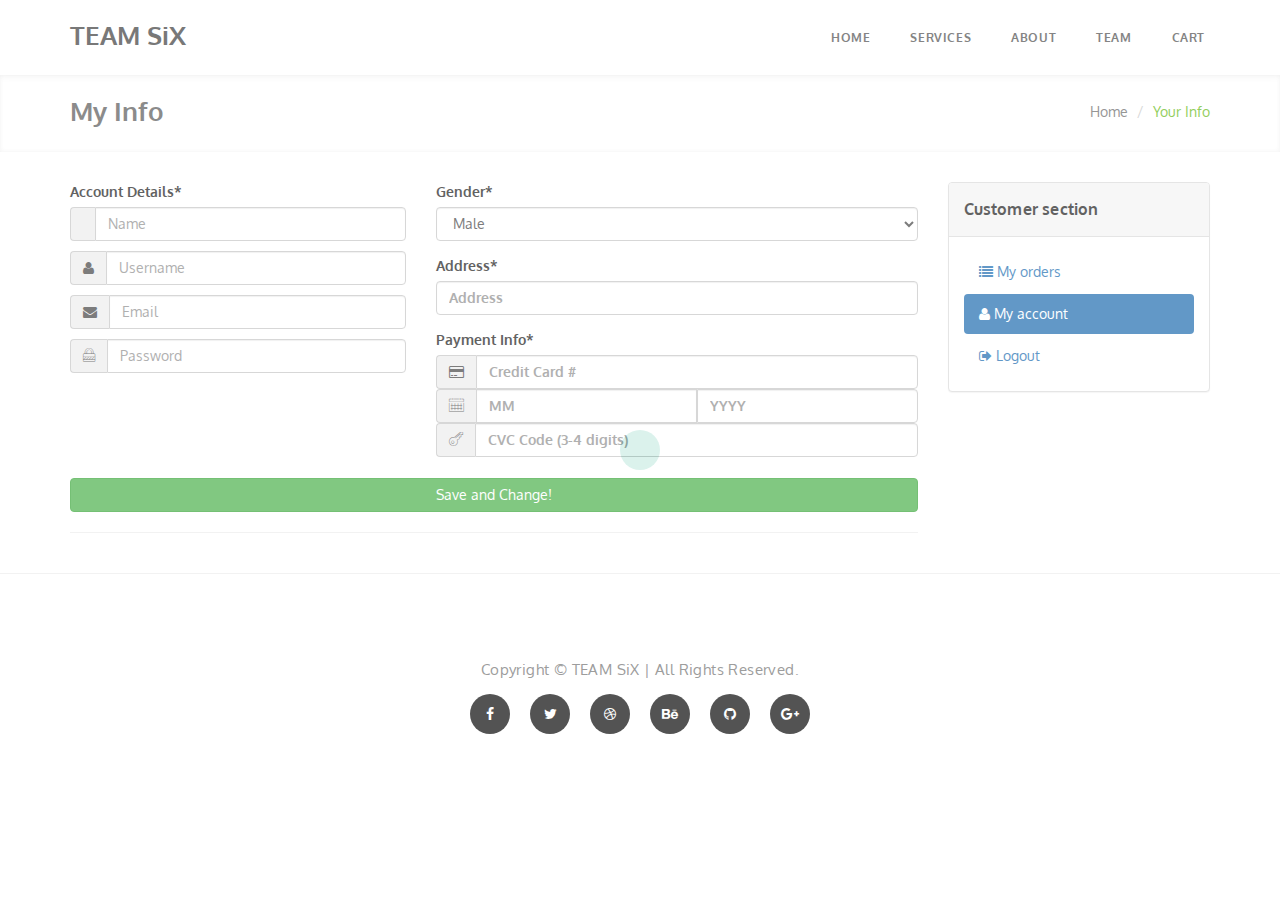
<file: slider-bg/userinfo.html>
<!DOCTYPE html>
<html lang="en">
<head>

	<meta charset="utf-8">
	<meta http-equiv="X-UA-Compatible" content="IE=Edge">
	<meta name="viewport" content="width=device-width, initial-scale=1">
	<meta name="keywords" content="">
	<meta name="description" content="">

	<!-- Site title
   ================================================== -->
	<title>TEAM 6</title>
  	<link rel="icon" type="image/png" href="images/icons/favicon.ico"/>

	<!-- Bootstrap CSS
   ================================================== -->
	<link rel="stylesheet" href="css/bootstrap.min.css">

	<!-- Animate CSS
   ================================================== -->
	<link rel="stylesheet" href="css/animate.css">

	<!-- Font Icons CSS
   ================================================== -->
	<link rel="stylesheet" href="css/font-awesome.min.css">
	<link rel="stylesheet" href="css/et-line-font.css">

	<!-- Nivo Lightbox CSS
   ================================================== -->
	<link rel="stylesheet" href="css/nivo-lightbox.css">
	<link rel="stylesheet" href="css/nivo_themes/default/default.css">

	<!-- Owl Carousel CSS
   ================================================== -->
   	<link rel="stylesheet" href="css/owl.theme.css">
	<link rel="stylesheet" href="css/owl.carousel.css">

	<!-- Main CSS
   ================================================== -->
	<link rel="stylesheet" href="css/style.css">

	<!-- Google web font 
   ================================================== -->	
   <link href='https://fonts.googleapis.com/css?family=Oxygen:400,700' rel='stylesheet' type='text/css'>

   	<!-- Special version of Bootstrap that only affects content wrapped in .bootstrap-iso -->
	<link rel="stylesheet" href="https://formden.com/static/cdn/bootstrap-iso.css" /> 

 
<!-- HTML Form (wrapped in a .bootstrap-iso div) -->
	<style type="text/css">
		/*Breadcrumbs*/
        .breadcrumbs {
            padding: 10px 0 6px;
            box-shadow: inset 0 0 4px #eee;
            background: url("https://formden.com/static/assets/img/breadcrumbs.png") repeat;
        }

            .breadcrumbs h1 {
                color: #686868;
                font-size: 26px;
                margin-top: 12px;
            }

        .breadcrumb {
            top: 9px;
            padding-right: 0;
            background: none;
            position: relative;
        }

            .breadcrumb a {
                color: #777;
            }

            .breadcrumb li.active,
            .breadcrumb li a:hover {
                color: #72c02c;
                text-decoration: none;
            }

        .margin-bottom-30 {
            margin-bottom: 30px;
        }
		}

	</style>
</head>
<body data-spy="scroll" data-target=".navbar-collapse" data-offset="50">


<!-- Preloader section
================================================== -->
<div  class="preloader">
	<div class="sk-spinner sk-spinner-pulse"></div>
</div>




<!-- Navigation section
================================================== -->
<div class="navbar navbar-default navbar-static-top" role="navigation">
	<div class="container">
		<div class="navbar-header">
			<button class="navbar-toggle" data-toggle="collapse" data-target=".navbar-collapse">
				<span class="icon icon-bar"></span>
				<span class="icon icon-bar"></span>
				<span class="icon icon-bar"></span>
			</button>
			<a href="#" class="navbar-brand">TEAM SiX</a>
		</div>
		<div class="collapse navbar-collapse">
			<ul class="nav navbar-nav navbar-right">
				<li><a href="#home" class="smoothScroll">HOME</a></li>
				<li><a href="#service" class="smoothScroll">SERVICES</a></li>
				<li><a href="#about" class="smoothScroll">ABOUT</a></li>
				<li><a href="#team" class="smoothScroll">TEAM</a></li>
				<li><a href="#cart" class="smoothScroll" >CART</a></li>

			</ul>
		</div>

	</div>
</div>
 
 <!-- Home section -->
 <div class="breadcrumbs margin-bottom-30">
    <div class="container">
        <h1 class="pull-left">My Info</h1>
        <ul class="pull-right breadcrumb">

            <li><a href="/">Home</a></li>
            <li class="active">Your Info</li>
        </ul>
    </div>
</div>

 
<div class="container" style="margin-top: 25px;">

                <div class="row">

                    <!-- *** LEFT COLUMN ***__ -->
                    <div class="col-md-9"  >
                        <form id="payment-form" class="reg-page" method="post" "><input type="hidden" name="" value="">
					<div class="reg-header">            
 					<div class="row">
						<div class="col-md-5">
							<label class="control-labelrequiredField">Account Details<span class="asteriskField">*</span></label>
							<div class="margin-bottom-20">
								<div class="input-group">
									<span class="input-group-addon"><i class="far fa-address-card"></i></span>
									<input id="id_name" maxlength="254" name="name" type="text" placeholder="Name" tabindex="1" class="form-control required">			
								</div>
								<p class="reg_error"></p>					
							</div>
							<div class="margin-bottom-20">
								<div class="input-group">
									<span class="input-group-addon"><i class="fa fa-user"></i></span>
									<input id="id_username" maxlength="254" name="username" type="text" placeholder="Username" tabindex="1" class="form-control required">			
								</div>
								<p class="reg_error"></p>					
							</div>
							
							<div class="margin-bottom-20">
								<div class="input-group">
									<span class="input-group-addon"><i class="fa fa-envelope"></i></span>
									<input id="id_email" maxlength="254" name="email" type="text" placeholder="Email" tabindex="2" class="form-control required">
								</div>  
								<p class="reg_error"></p>											
							</div>

							<div class="margin-bottom-20">					
								<div class="input-group">
									<span class="input-group-addon"><i class="icon-lock"></i></span>
									<input id="id_password1" name="password1" type="password" placeholder="Password" tabindex="3" class="form-control required">
								</div>    
								<p class="reg_error"></p>					
							</div>
					
						</div>
						<div class="col-md-7">
							<div id="div_id_plan" class="form-group">
								<label for="id_plan" class="control-labelrequiredField">Gender<span class="asteriskField">*</span></label>
								<div class="controls">
									<select class="select form-control" id="id_plan" name="plan" tabindex="5">
										<option value="standard">Male</option>
										<option value="business">Female</option>
									</select>
								</div>
							</div>	
							<span id="paid_options" class="">

							<div id="div_id_interval" class="form-group">
								<label for="id_interval" class="control-label requiredField">Address<span class="asteriskField">*</span></label>
								<div class="controls">
									 <input id="id_address" maxlength="500" name="address" type="text" placeholder="Address" tabindex="1" class="form-control required">		
									</select>
								</div>
							</div>	

							<!-- Payment -->
							<label class="control-label requiredField">Payment Info<span class="asteriskField">*</span></label>
							<div class="margin-bottom-20">
								<div class="input-group">
									<span class="input-group-addon"><i class="fa fa-credit-card"></i></span>
									<input id="id_creditcard" maxlength="20" type="text" placeholder="Credit Card #" data-stripe="number" tabindex="7" class="form-control required">			
								</div>
							</div>		
							<div class="margin-bottom-20">
								<div class="input-group">
									<span class="input-group-addon"><i class="icon-calendar"></i></span>
									<input style="width: 50%" type="text" size="2" placeholder="MM" class="form-control required" data-stripe="exp-month" tabindex="8">
									<input style="width: 50%" type="text" size="4" placeholder="YYYY" class="form-control required" data-stripe="exp-year" tabindex="9">									
								</div>
							</div>	
							<div class="margin-bottom-10">
								<div class="input-group">
									<span class="input-group-addon"><i class="icon-key"></i></span>
									<input id="id_cvc" type="text" size="4" placeholder="CVC Code (3-4 digits)" class="form-control required" data-stripe="cvc" tabindex="10">
								</div>
							</div>	
							<div class="margin-bottom-10">							
								<span class="payment-errors reg_error"></span><br>
							</div>
							</span> <!--end paid_options -->
						</div>
					</div>
					<div class="row">
						<div class="col-md-6">
											
						</div>	
					</div>			

					<div class="row">
						<div class="col-md-12">
							<button class="btn btn-success btn-block" type="submit" tabindex="11">Save and Change!</button>
						</div>
					</div>
					<hr>					
				</form>       
                            

                        </div>
                        <!-- /.box -->

                    </div>
                    <!-- /.col-md-9 -->

                    <!-- *** LEFT COLUMN END *** -->

                    <!-- *** RIGHT COLUMN ***
       _________________________________________________________ -->

                    <div class="col-md-3">
                        <!-- *** CUSTOMER MENU ***
 _________________________________________________________ -->
                        <div class="panel panel-default sidebar-menu">

                            <div class="panel-heading">
                                <h3 class="panel-title">Customer section</h3>
                            </div>

                            <div class="panel-body">

                                <ul class="nav nav-pills nav-stacked">
                                    <li >
                                        <a href="myorder.html"><i class="fa fa-list"></i> My orders</a>
                                    </li>
                                    <li class="active">
                                        <a href="userinfo.html"><i class="fa fa-user"></i> My account</a>
                                    </li>
                                    <li>
                                        <a href="index.html"><i class="fa fa-sign-out"></i> Logout</a>
                                    </li>
                                </ul>
                            </div>

                        </div>
                        <!-- /.col-md-3 -->

                        <!-- *** CUSTOMER MENU END *** -->
                    </div>

                    <!-- *** RIGHT COLUMN END *** -->

                </div>


            </div>
<hr>

 

<!-- Footer section
================================================== -->
<footer >
	<div class="container" class="parallax-section">
		<div class="row">

			<div class="col-md-12 col-sm-12 wow fadeInUp" data-wow-delay="1s">
				<p>Copyright © TEAM SiX | All Rights Reserved.</p>
				<ul class="social-icon">
					<li><a href="#" class="fa fa-facebook wow fadeIn" data-wow-delay="0.9s"></a></li>
					<li><a href="#" class="fa fa-twitter wow fadeIn" data-wow-delay="0.9s"></a></li>
					<li><a href="#" class="fa fa-dribbble wow fadeIn" data-wow-delay="0.9s"></a></li>
					<li><a href="#" class="fa fa-behance wow fadeIn" data-wow-delay="0.9s"></a></li>
					<li><a href="#" class="fa fa-github wow fadeIn" data-wow-delay="0.9s"></a></li>
					<li><a href="#" class="fa fa-google-plus wow fadeIn" data-wow-delay="0.9s"></a></li>
				</ul>
			</div>
			
		</div>
	</div>
</footer>


<!-- Javascript 
================================================== -->
<script src="js/jquery.js"></script>
<script src="js/bootstrap.min.js"></script>
<script src="js/jquery.sticky.js"></script>
<script src="js/jquery.backstretch.min.js"></script>
<script src="js/jquery.parallax.js"></script>
<script src="js/nivo-lightbox.min.js"></script>
<script src="js/owl.carousel.min.js"></script>
<script src="js/smoothscroll.js"></script>
<script src="js/wow.min.js"></script>
<script src="js/custom.js"></script>


</body>
</html>
</file>
<file: slider-bg/css/et-line-font.css>
@font-face {
	font-family: 'et-line';
	src:url('../fonts/et-line.eot');
	src:url('../fonts/et-line.eot?#iefix') format('embedded-opentype'),
		url('../fonts/et-line.woff') format('woff'),
		url('../fonts/et-line.ttf') format('truetype'),
		url('../fonts/et-line.svg#et-line') format('svg');
	font-weight: normal;
	font-style: normal;
}

/* Use the following CSS code if you want to use data attributes for inserting your icons */
[data-icon]:before {
	font-family: 'et-line';
	content: attr(data-icon);
	speak: none;
	font-size: 40px;
	font-weight: normal;
	font-variant: normal;
	text-transform: none;
	line-height: 1;
	-webkit-font-smoothing: antialiased;
	-moz-osx-font-smoothing: grayscale;
	display:inline-block;
}

/* Use the following CSS code if you want to have a class per icon */
/*
Instead of a list of all class selectors,
you can use the generic selector below, but it's slower:
[class*="icon-"] {
*/
.icon-mobile, .icon-laptop, .icon-desktop, .icon-tablet, .icon-phone, .icon-document, .icon-documents, .icon-search, .icon-clipboard, .icon-newspaper, .icon-notebook, .icon-book-open, .icon-browser, .icon-calendar, .icon-presentation, .icon-picture, .icon-pictures, .icon-video, .icon-camera, .icon-printer, .icon-toolbox, .icon-briefcase, .icon-wallet, .icon-gift, .icon-bargraph, .icon-grid, .icon-expand, .icon-focus, .icon-edit, .icon-adjustments, .icon-ribbon, .icon-hourglass, .icon-lock, .icon-megaphone, .icon-shield, .icon-trophy, .icon-flag, .icon-map, .icon-puzzle, .icon-basket, .icon-envelope, .icon-streetsign, .icon-telescope, .icon-gears, .icon-key, .icon-paperclip, .icon-attachment, .icon-pricetags, .icon-lightbulb, .icon-layers, .icon-pencil, .icon-tools, .icon-tools-2, .icon-scissors, .icon-paintbrush, .icon-magnifying-glass, .icon-circle-compass, .icon-linegraph, .icon-mic, .icon-strategy, .icon-beaker, .icon-caution, .icon-recycle, .icon-anchor, .icon-profile-male, .icon-profile-female, .icon-bike, .icon-wine, .icon-hotairballoon, .icon-globe, .icon-genius, .icon-map-pin, .icon-dial, .icon-chat, .icon-heart, .icon-cloud, .icon-upload, .icon-download, .icon-target, .icon-hazardous, .icon-piechart, .icon-speedometer, .icon-global, .icon-compass, .icon-lifesaver, .icon-clock, .icon-aperture, .icon-quote, .icon-scope, .icon-alarmclock, .icon-refresh, .icon-happy, .icon-sad, .icon-facebook, .icon-twitter, .icon-googleplus, .icon-rss, .icon-tumblr, .icon-linkedin, .icon-dribbble {
	font-family: 'et-line';
	speak: none;
	font-style: normal;
	font-weight: normal;
	font-variant: normal;
	text-transform: none;
	line-height: 1;
	-webkit-font-smoothing: antialiased;
	-moz-osx-font-smoothing: grayscale;
	display:inline-block;
}
.icon-mobile:before {
	content: "\e000";
}
.icon-laptop:before {
	content: "\e001";
}
.icon-desktop:before {
	content: "\e002";
}
.icon-tablet:before {
	content: "\e003";
}
.icon-phone:before {
	content: "\e004";
}
.icon-document:before {
	content: "\e005";
}
.icon-documents:before {
	content: "\e006";
}
.icon-search:before {
	content: "\e007";
}
.icon-clipboard:before {
	content: "\e008";
}
.icon-newspaper:before {
	content: "\e009";
}
.icon-notebook:before {
	content: "\e00a";
}
.icon-book-open:before {
	content: "\e00b";
}
.icon-browser:before {
	content: "\e00c";
}
.icon-calendar:before {
	content: "\e00d";
}
.icon-presentation:before {
	content: "\e00e";
}
.icon-picture:before {
	content: "\e00f";
}
.icon-pictures:before {
	content: "\e010";
}
.icon-video:before {
	content: "\e011";
}
.icon-camera:before {
	content: "\e012";
}
.icon-printer:before {
	content: "\e013";
}
.icon-toolbox:before {
	content: "\e014";
}
.icon-briefcase:before {
	content: "\e015";
}
.icon-wallet:before {
	content: "\e016";
}
.icon-gift:before {
	content: "\e017";
}
.icon-bargraph:before {
	content: "\e018";
}
.icon-grid:before {
	content: "\e019";
}
.icon-expand:before {
	content: "\e01a";
}
.icon-focus:before {
	content: "\e01b";
}
.icon-edit:before {
	content: "\e01c";
}
.icon-adjustments:before {
	content: "\e01d";
}
.icon-ribbon:before {
	content: "\e01e";
}
.icon-hourglass:before {
	content: "\e01f";
}
.icon-lock:before {
	content: "\e020";
}
.icon-megaphone:before {
	content: "\e021";
}
.icon-shield:before {
	content: "\e022";
}
.icon-trophy:before {
	content: "\e023";
}
.icon-flag:before {
	content: "\e024";
}
.icon-map:before {
	content: "\e025";
}
.icon-puzzle:before {
	content: "\e026";
}
.icon-basket:before {
	content: "\e027";
}
.icon-envelope:before {
	content: "\e028";
}
.icon-streetsign:before {
	content: "\e029";
}
.icon-telescope:before {
	content: "\e02a";
}
.icon-gears:before {
	content: "\e02b";
}
.icon-key:before {
	content: "\e02c";
}
.icon-paperclip:before {
	content: "\e02d";
}
.icon-attachment:before {
	content: "\e02e";
}
.icon-pricetags:before {
	content: "\e02f";
}
.icon-lightbulb:before {
	content: "\e030";
}
.icon-layers:before {
	content: "\e031";
}
.icon-pencil:before {
	content: "\e032";
}
.icon-tools:before {
	content: "\e033";
}
.icon-tools-2:before {
	content: "\e034";
}
.icon-scissors:before {
	content: "\e035";
}
.icon-paintbrush:before {
	content: "\e036";
}
.icon-magnifying-glass:before {
	content: "\e037";
}
.icon-circle-compass:before {
	content: "\e038";
}
.icon-linegraph:before {
	content: "\e039";
}
.icon-mic:before {
	content: "\e03a";
}
.icon-strategy:before {
	content: "\e03b";
}
.icon-beaker:before {
	content: "\e03c";
}
.icon-caution:before {
	content: "\e03d";
}
.icon-recycle:before {
	content: "\e03e";
}
.icon-anchor:before {
	content: "\e03f";
}
.icon-profile-male:before {
	content: "\e040";
}
.icon-profile-female:before {
	content: "\e041";
}
.icon-bike:before {
	content: "\e042";
}
.icon-wine:before {
	content: "\e043";
}
.icon-hotairballoon:before {
	content: "\e044";
}
.icon-globe:before {
	content: "\e045";
}
.icon-genius:before {
	content: "\e046";
}
.icon-map-pin:before {
	content: "\e047";
}
.icon-dial:before {
	content: "\e048";
}
.icon-chat:before {
	content: "\e049";
}
.icon-heart:before {
	content: "\e04a";
}
.icon-cloud:before {
	content: "\e04b";
}
.icon-upload:before {
	content: "\e04c";
}
.icon-download:before {
	content: "\e04d";
}
.icon-target:before {
	content: "\e04e";
}
.icon-hazardous:before {
	content: "\e04f";
}
.icon-piechart:before {
	content: "\e050";
}
.icon-speedometer:before {
	content: "\e051";
}
.icon-global:before {
	content: "\e052";
}
.icon-compass:before {
	content: "\e053";
}
.icon-lifesaver:before {
	content: "\e054";
}
.icon-clock:before {
	content: "\e055";
}
.icon-aperture:before {
	content: "\e056";
}
.icon-quote:before {
	content: "\e057";
}
.icon-scope:before {
	content: "\e058";
}
.icon-alarmclock:before {
	content: "\e059";
}
.icon-refresh:before {
	content: "\e05a";
}
.icon-happy:before {
	content: "\e05b";
}
.icon-sad:before {
	content: "\e05c";
}
.icon-facebook:before {
	content: "\e05d";
}
.icon-twitter:before {
	content: "\e05e";
}
.icon-googleplus:before {
	content: "\e05f";
}
.icon-rss:before {
	content: "\e060";
}
.icon-tumblr:before {
	content: "\e061";
}
.icon-linkedin:before {
	content: "\e062";
}
.icon-dribbble:before {
	content: "\e063";
}
</file>
<file: slider-bg/css/style.css>
/* Body 
------------------------------------- */
body {
		background: #ffffff;
    font-family: 'Oxygen', sans-serif;
    font-weight: 400;
    position: relative;
}

html,body {
      width: 100%;
     overflow-x: hidden;
  }

/* Typography
------------------------------------- */
h1,h2,h3,h4,h5,span {
  font-weight: bold;
}

h1 {padding-bottom: 10px;}

h2 {
  font-size: 38px;
  line-height: 52px;
}

h3 {
  font-size: 22px;
  letter-spacing: 0.2px;
  line-height: 33px;
}

h4 {
  font-size: 18px;
  line-height: 28px;
  letter-spacing: 0.6px;
  padding-top: 10px;
}

h5 {
  font-size: 14px;
  letter-spacing: 1.2px;
}

p {
  color: #808080;
  font-size: 15px;
  letter-spacing: 0.4px;
  line-height: 28px;
}

a {text-decoration: none !important;}

.font-weight-normal {font-weight: 400;}

.font-color-gray {color: #eeeeee !important;}


/* All Section styles
------------------------------------- */
.section-title {
  padding-bottom: 62px;
  position: relative;
}

.section-btn {
  background: transparent;
  border: 3px solid #ffffff;
  color: #ffffff;
  font-weight: bold;
  letter-spacing: 1px;
  padding: 12px 40px;
  margin-top: 44px;
  -webkit-transition: all 0.4s ease-in-out;
  transition: all 0.4s ease-in-out;
}
.section-btn:hover {
  background: #ffffff;
  border-color: transparent;
  color: #63c6ae;
}

.section-btn:focus {
  border-color: transparent;
  outline: none;
}

.btn-warning {
  background: #63c6ae;
  border-color: transparent;
}

.icon {
  font-size: 32px;
  padding-right: 20px;
}

#service, #about, #team,
#portfolio, #blog, #faq, #testimonial, #contact {
   padding-top: 120px;
  padding-bottom: 120px;
}

#about, #portfolio, #faq, #contact {
  background: #f9f9f9;
}

#team, #contact {
  text-align: center;
}

.parallax-section {
  background-attachment: fixed !important;
  background-size: cover !important;
}



/* preloader styles
/* ========================================== */
.preloader {
    position: fixed;
    top: 0;
    left: 0;
    width: 100%;
    height: 100%;
    z-index: 99999;
    display: flex;
    flex-flow: row nowrap;
    justify-content: center;
    align-items: center;
    background: none repeat scroll 0 0 #fff;
}

.sk-spinner-pulse {
  width: 40px;
  height: 40px;
  background-color: #63c6ae;
  border-radius: 100%;
  -webkit-animation: sk-pulseScaleOut 1s infinite ease-in-out;
          animation: sk-pulseScaleOut 1s infinite ease-in-out; }

@-webkit-keyframes sk-pulseScaleOut {
  0% {
    -webkit-transform: scale(0);
            transform: scale(0); }
  100% {
    -webkit-transform: scale(1);
            transform: scale(1);
    opacity: 0; } }

@keyframes sk-pulseScaleOut {
  0% {
    -webkit-transform: scale(0);
            transform: scale(0); }
  100% {
    -webkit-transform: scale(1);
            transform: scale(1);
    opacity: 0; } }



/* navigation styles
/* ========================================== */
.navbar-default {
    background: #ffffff;
    border: none;
    box-shadow: 0px 2px 8px 0px rgba(50, 50, 50, 0.04);
    margin: 0 !important;
  }

.navbar-default .navbar-brand {
  color: #505050;
  font-size: 26px;
  font-weight: bold;
  line-height: 40px;
  margin: 0;
}

.navbar-default li {
  margin: 15px 20px;
}

.navbar-default .navbar-nav li a {
    color: #606060;
    font-size: 12px;
    font-weight: 700;
    letter-spacing: 0.6px;
    line-height: 45px;
    padding: 0;
    transition: all 0.4s ease-in-out;
}

.navbar-default .navbar-nav > li a:hover {
    color: #63c6ae !important;
}

.navbar-default .navbar-nav > li > a:hover,
.navbar-default .navbar-nav > li > a:focus {
    color: #606060;
    background-color: transparent;
}

.navbar-default .navbar-nav > .active > a,
.navbar-default .navbar-nav > .active > a:hover,
.navbar-default .navbar-nav > .active > a:focus {
    color: #63c6ae;
    background-color: transparent;
}

.navbar-default .navbar-toggle {
     border: none;
     padding-top: 10px;
  }

.navbar-default .navbar-toggle .icon-bar {
    background: #63c6ae;
    border-color: transparent;
  }

.navbar-default .navbar-toggle:hover,
.navbar-default .navbar-toggle:focus { 
  background-color: transparent;
}



/* home section styles
/* ========================================== */
#home {
  background: url('../images/home-bg.jpg') 50% 0 repeat-y fixed;
  -webkit-background-size: cover;
  background-size: cover;
  background-position: center center;
  color: #ffffff;
  display: -webkit-box;
  display: -webkit-flex;
  display: -ms-flexbox;
  display: flex;
  -webkit-box-align: center;
  -webkit-align-items: center;
      -ms-flex-align: center;
          align-items: center;
  height: 100vh;
  text-align: center;
}

#home .btn {
  margin-right: 12px;
}


/* service section styles
/* ========================================== */
#service .media {
  padding-top: 12px;
  padding-bottom: 14px;
}

#service h3 {
  padding-bottom: 10px;
}

#service a {
  color: #63c6ae;
}


/* team section styles
/* ========================================== */
#team .team-wrapper {
  overflow: hidden;
  margin: 0;
  position: relative;
}

#team .team-wrapper .team-wrapper-social {
  background: #f9f9f9;
  position: absolute;
  top: 80%;
  opacity: 0;
  width: 100%;
  height: 100%;
  -wekbit-transition: all 1000ms linear;
  -moz-transition: all 1000ms linear;
  transition: all 1000ms linear;
  text-align: center;
  vertical-align: middle;
  padding-top: 7%;
}

#team .team-wrapper:hover .team-wrapper-social {
  opacity: 1;
}

#team .team-description {
  padding-top: 12px;
}


/* Portfolio section styles
/* ========================================== */
#portfolio .portfolio-thumb {
    overflow: hidden;
    margin-bottom: 22px;
    position: relative;
} 

#portfolio img {
  display: block;
  width: 100%;
  max-width: 100%;
}

#portfolio .portfolio-thumb .portfolio-overlay {
    background: #63c6ae;
    color: #ffffff;
    top: 0;
    right: 0;
    left: 0;
    bottom: 0;
    width: 100%;
    height: 100%;
    text-align: center;
    vertical-align: middle;
    position: absolute;
    opacity: 0;
    -webkit-transition: all 0.4s ease-in-out;
    transition: all 0.4s ease-in-out;
}

#portfolio .portfolio-thumb:hover .portfolio-overlay {
    opacity: 0.9;
    -webkit-transform: scale(1.1);
    transform: scale(1.1);
}

#portfolio .portfolio-thumb .portfolio-overlay-des {
  position: absolute;
  top: 32%;
  left: 18%;
  text-align: center;
}


#portfolio .portfolio-thumb .portfolio-overlay .fa {
    background: #ffffff;
    border-radius: 100px;
    color: #63c6ae;
    font-size: 22px;
    width: 60px;
    height: 60px;
    line-height: 60px;
    text-align: center;
    text-decoration: none;
    margin-bottom: 12px;
    position: relative;
}


/* blog section styles
/* ========================================== */
#blog .blog-wrapper {
  border: 1px solid #f0f0f0;
  border-radius: 6px;
  padding: 60px;
  margin-bottom: 22px;
   -wekbit-transition: all 1000ms linear;
  -moz-transition: all 1000ms linear;
  transition: all 1000ms linear;
}

#blog h3 a {
  color: #606060;
}

#blog .blog-wrapper:hover {
  background: url('../images/blog-wrapper.jpg');
  -webkit-background-size: cover;
  background-size: cover;
  background-position: center center;
  color: #ffffff;
}

#blog .blog-wrapper:hover h3 a {color: #63c6ae;}

#blog .blog-date {color: #909090;}

#blog #blog-author {
  color: #606060;
  letter-spacing: 1px;
}

/* blog single page */
#blog .blog-about {padding-bottom: 4px;}
#blog .blog-about img {padding-bottom: 18px;}
#blog .blog-about h3 {
  margin-top: 0px;
  padding-bottom: 10px;
}

#blog .recent-post h3 {
  padding-bottom: 8px;
}

#blog .recent-post .media {
  border-bottom: 1px solid #f0f0f0;
  padding-bottom: 18px;
  margin-bottom: 22px;
}
#blog .recent-post .media:last-child {
  border-bottom: none;
}

#blog .blog-categories {
  padding-top: 12px;
}
#blog .blog-categories h3 {
  padding-bottom: 12px;
}

#blog .blog-categories li {
  padding-top: 4px;
  padding-bottom: 4px;
  margin-left: 10px;
}

#blog .blog-categories li a {
  color: #808080;
  letter-spacing: 0.5px;
}

#blog h4 {
  font-size: 17px;
  line-height: 22px;
  padding-top: 0px;
}

#blog h4 a {
  color: #404040;
  transition: all 0.4s ease-in-out;
}
#blog h4 a:hover {
  color: #75d1e0;
}

#blog h5 {
  color: #727272;
}

#blog .blog-image {
  padding-bottom: 30px;
}

#blog .blog-content h3 {
  margin-top: 8px;
  padding-bottom: 12px;
}

#blog .blog-content span a {
  color: #909090;
  letter-spacing: 0.9px;
}

#blog .blog-content span {
  font-size: 14px;
  font-weight: 400;
  margin-right: 14px;
}

#blog .blog-content blockquote {
  border-left-color: #75d1e0;
  margin: 30px 0px;
}

#blog .blog-author {
  border-top: 1px solid #f0f0f0;
  border-bottom: 1px solid #f0f0f0;
  padding-top: 22px;
  padding-bottom: 28px;
  margin-top: 42px;
  margin-bottom: 42px;
}
#blog .blog-author h4 {
  padding-top: 12px;
  padding-bottom: 8px;
}

#blog .recent-post .media .media-object,
#blog .blog-author .media .media-object, #blog .blog-comment .media .media-object {
  margin-right: 14px;
}

#blog .blog-comment h3, #blog .blog-comment-form h3 {
  padding-bottom: 18px;
}

#blog .blog-comment .media .media {
  border-top: 1px solid #f0f0f0;
  padding-top: 20px;
  margin-top: 32px;
}

#blog .blog-comment-form {
  border-top: 1px solid #f0f0f0;
  padding-top: 32px;
  margin-top: 72px;
}

#blog .blog-comment-form .col-md-6,
#blog .blog-comment-form .col-md-12, #blog .blog-comment-form .col-md-3 {
  padding-left: 0px;
}

#blog .blog-comment-form .form-control {
  border: 2px solid #eeeeee;
  color: #808080;
  box-shadow: none;
  margin-top: 18px;
  margin-bottom: 10px;
  transition: all 0.4s ease-in-out;
}

#blog .blog-comment-form .form-control:focus {
  border-color: #808080;
}

#blog .blog-comment-form input {
  height: 45px;
}

#blog .blog-comment-form input[type="submit"] {
  background: #eeeeee;
  color: #202020;
}


/* faq section styles
/* ========================================== */
#faq .panel-group .panel {
  margin-bottom: 8px;
}

#faq .panel-default {
  border: none;
}

#faq .panel-default>.panel-heading {
  background: transparent;
  color: #505050;
}

#faq .panel-heading {
  border: none;
  padding-top: 4px;
  padding-bottom: 14px;
}

#faq .panel-title > a {
  font-size: 21px;
  display: block;
  width: 100%;
  padding: 10px 15px;
}

#faq .panel-default>.panel-heading+.panel-collapse>.panel-body {
  border-top: none;
  padding-top: 12px;
  padding-left: 32px;
  padding-bottom: 22px;
}


/* testimonial section styles
/* ========================================== */
#testimonial .col-md-6 {
  display: block;
  width: 100%;
  padding-bottom: 42px;
}

#testimonial h4 {letter-spacing: 1px;}

#testimonial .media .media-object {
  padding-right: 22px;
}

#testimonial .media .media-object img {
  width: 80px;
  height: 80px;
}

#testimonial .media .media-body {
  padding-top: 12px;
}


/* contact section styles
/* ========================================== */
#contact .form-control {
  border: 2px solid #eeeeee;
  color: #808080;
  box-shadow: none;
  margin-top: 18px;
  margin-bottom: 10px;
  transition: all 0.4s ease-in-out;
}

#contact .form-control:focus {
  border-color: #808080;
}

#contact input {
  height: 45px;
}

#contact textarea {
  height: 170px;
}

#contact input[type="submit"] {
  background: #63c6ae;
  color: #ffffff;
  letter-spacing: 2px;
  height: 50px;
  margin-top: 18px;
}

#contact input[type="submit"]:hover {
  background: #ffffff;
  color: #63c6ae;
}


/* footer section styles
/* ========================================== */
footer {
  padding-top: 62px;
  padding-bottom: 62px;
  text-align: center;
  position: relative;
}

.blog-footer {background: #f9f9f9;}


/* social icon */
.social-icon {
  padding: 0;
  margin: 0;
}
.social-icon li {
  list-style: none;
  display: inline-block;
}
.social-icon li a {
  background: #202020;
  border-radius: 100px;
  color: #ffffff;
  font-size: 14px;
  width: 40px;
  height: 40px;
  line-height: 40px;
  text-align: center;
  vertical-align: middle;
  text-decoration: none;
  transition: all 0.4s ease-in-out;
  padding: 0px;
  margin-right: 8px;
  margin-left: 8px;
}
.social-icon li a:hover {
  background: #63c6ae;
  transform: rotate(360deg);
}



/* Responsive Mobile styles
/* ========================================== */
@media only screen and (max-width: 980px) {
  #home { height: 58vh;}

  #about .embed-responsive {margin-top: 62px;}

  #team .col-md-4:last-child {margin-top: 62px;}

}
@media (max-width: 768px) {
  #home {
    height: 56vh;
  }

  #home h2 {
    font-size: 34px;
  }

  .navbar-default {text-align: center;}
  .navbar-default .navbar-brand {
    line-height: 15px;
  }

  #team .col-md-4 {margin-bottom: 62px;}

  #team .col-md-4:last-child {margin-top: 0px;}
}

@media (max-width: 760px) {
  #home {
    height: 80vh;
  }

  footer .social-icon li a {
    width: 30px;
    height: 30px;
    line-height: 30px;
    margin-right: 4px;
    margin-left: 4px;
  }

  #service, #about, #team,
  #portfolio, #contact {
   padding-top: 80px;
  padding-bottom: 80px;
}

}

@media (max-width: 400px) {
  #home {
    height: 100vh;
  }
  .section-btn {
    padding: 10px 24px;
  }
   #blog .blog-about {margin-top: 62px;}
}

@media (max-width: 320px) {
  .section-btn {
    padding: 8px 18px;
    margin-top: 20px;
  }
}
</file>
<file: slider-bg/css/nivo_themes/default/default.css>
/*
 * Nivo Lightbox Default Theme v1.0
 * http://dev7studios.com/nivo-lightbox
 *
 * Copyright 2013, Dev7studios
 * Free to use and abuse under the MIT license.
 * http://www.opensource.org/licenses/mit-license.php
 */
 
.nivo-lightbox-theme-default.nivo-lightbox-overlay { 
	background: #666;
	background: rgba(0,0,0,0.6); 
}
.nivo-lightbox-theme-default .nivo-lightbox-content.nivo-lightbox-loading { background: url(loading.gif) no-repeat 50% 50%; }

.nivo-lightbox-theme-default .nivo-lightbox-nav {
	top: 10%;
	width: 8%;
	height: 80%;
	text-indent: -9999px;
	background-repeat: no-repeat;
	background-position: 50% 50%;
	opacity: 0.5;
}
.nivo-lightbox-theme-default .nivo-lightbox-nav:hover { 
	opacity: 1; 
	background-color: rgba(0,0,0,0.5);
}
.nivo-lightbox-theme-default .nivo-lightbox-prev { 
	background-image: url(prev.png); 
	border-radius: 0 3px 3px 0;
}
.nivo-lightbox-theme-default .nivo-lightbox-next { 
	background-image: url(next.png); 
	border-radius: 3px 0 0 3px;
}

.nivo-lightbox-theme-default .nivo-lightbox-close {
	display: block;
	background: url(close.png) no-repeat;
	width: 48px;
	height: 48px;
	text-indent: -9999px;
	padding: 5px;
	opacity: 0.5;
}
.nivo-lightbox-theme-default .nivo-lightbox-close:hover { opacity: 1; }

.nivo-lightbox-theme-default .nivo-lightbox-title-wrap { bottom: -7%; }
.nivo-lightbox-theme-default .nivo-lightbox-title {
	font: 14px/20px 'Helvetica Neue', Helvetica, Arial, sans-serif;
	font-style: normal;
	font-weight: normal;
	background: #000;
	color: #fff;
	padding: 7px 15px;
	border-radius: 30px;
}

.nivo-lightbox-theme-default .nivo-lightbox-image img {
	background: #fff;
	-webkit-box-shadow: 0px 1px 1px rgba(0,0,0,0.4);
	        box-shadow: 0px 1px 1px rgba(0,0,0,0.4);
}
.nivo-lightbox-theme-default .nivo-lightbox-ajax,
.nivo-lightbox-theme-default .nivo-lightbox-inline {
	background: #fff;
	padding: 40px;
	-webkit-box-shadow: 0px 1px 1px rgba(0,0,0,0.4);
	        box-shadow: 0px 1px 1px rgba(0,0,0,0.4);
}

@media (-webkit-min-device-pixel-ratio: 1.3),
       (-o-min-device-pixel-ratio: 2.6/2),
       (min--moz-device-pixel-ratio: 1.3),
       (min-device-pixel-ratio: 1.3),
       (min-resolution: 1.3dppx) {

	.nivo-lightbox-theme-default .nivo-lightbox-content.nivo-lightbox-loading { 
		background-image: url(loading@2x.gif); 
		-webkit-background-size: 32px 32px; 
		        background-size: 32px 32px;
	}
	.nivo-lightbox-theme-default .nivo-lightbox-prev { 
		background-image: url(prev@2x.png); 
		-webkit-background-size: 48px 48px; 
		        background-size: 48px 48px;
	}
	.nivo-lightbox-theme-default .nivo-lightbox-next { 
		background-image: url(next@2x.png); 
		-webkit-background-size: 48px 48px; 
		        background-size: 48px 48px;
	}
	.nivo-lightbox-theme-default .nivo-lightbox-close { 
		background-image: url(close@2x.png); 
		-webkit-background-size: 16px 16px; 
		        background-size: 16px 16px;
	}
	
}
</file>
